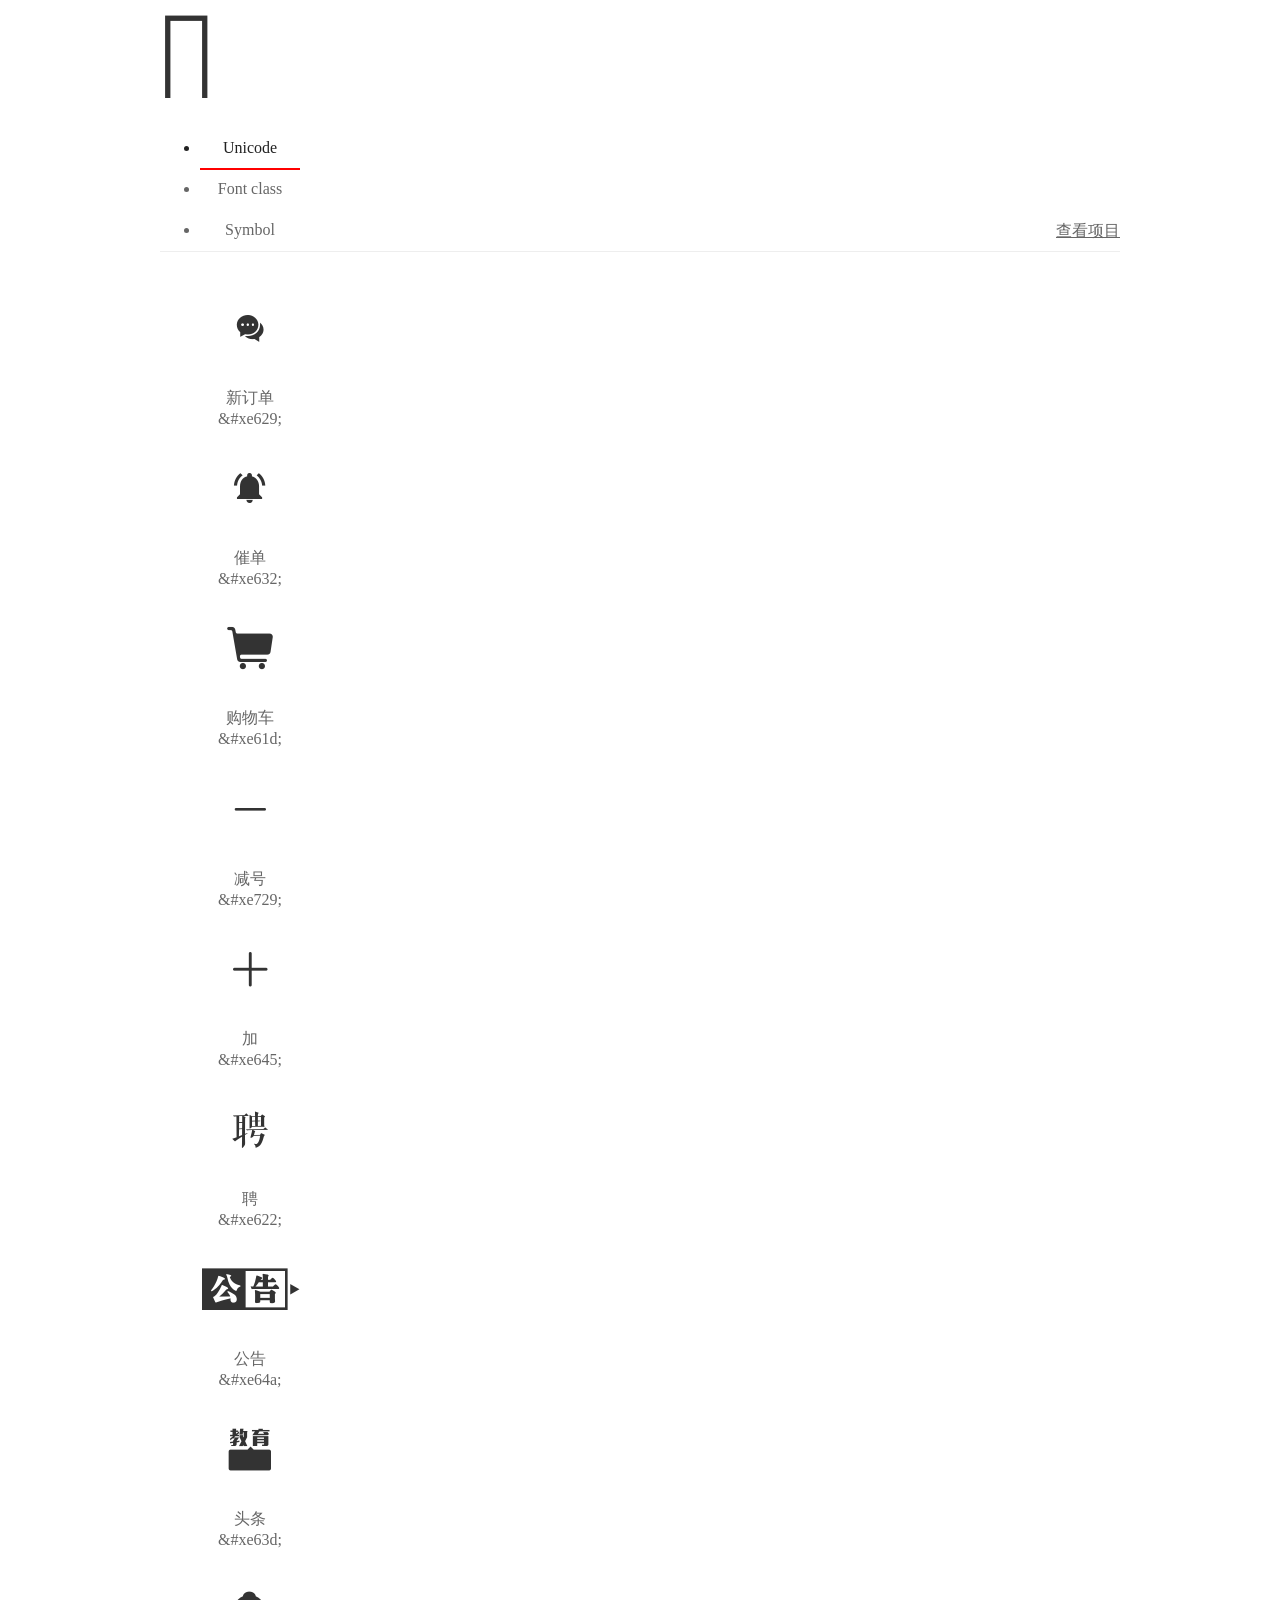
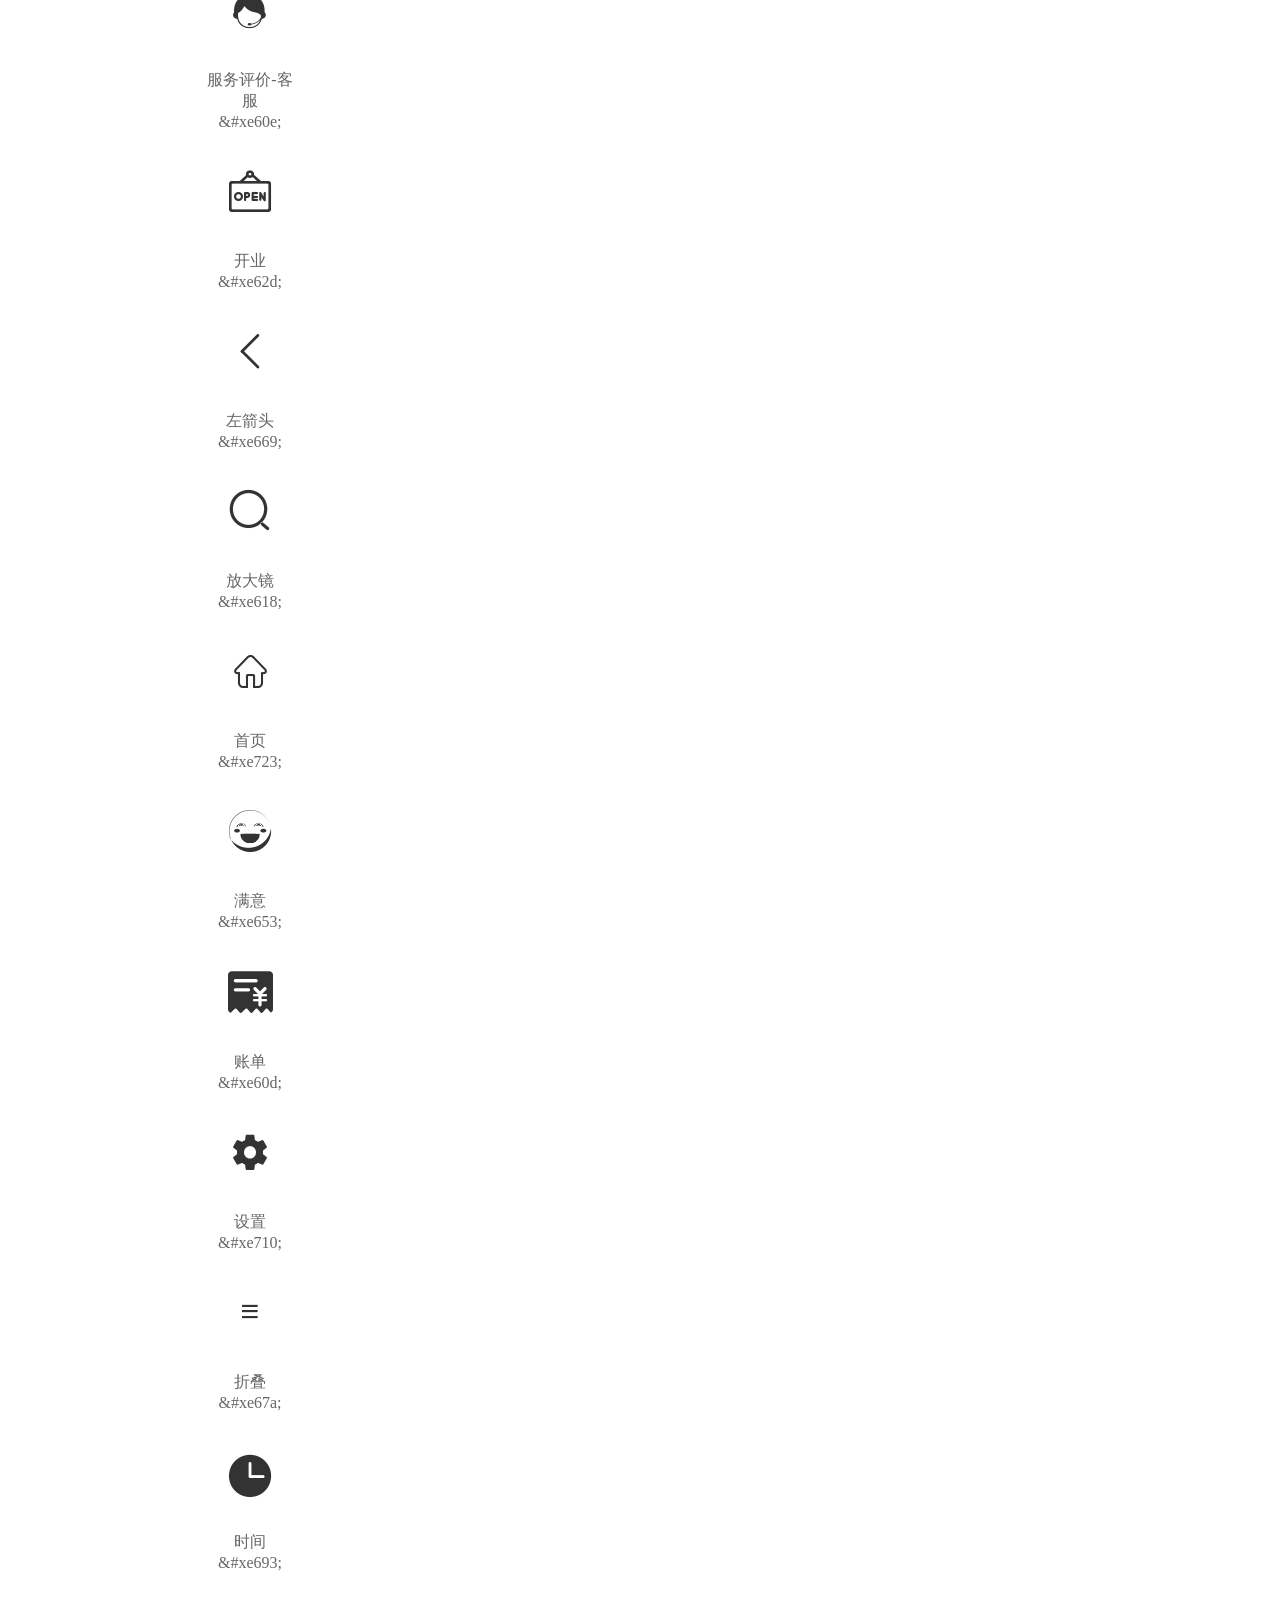
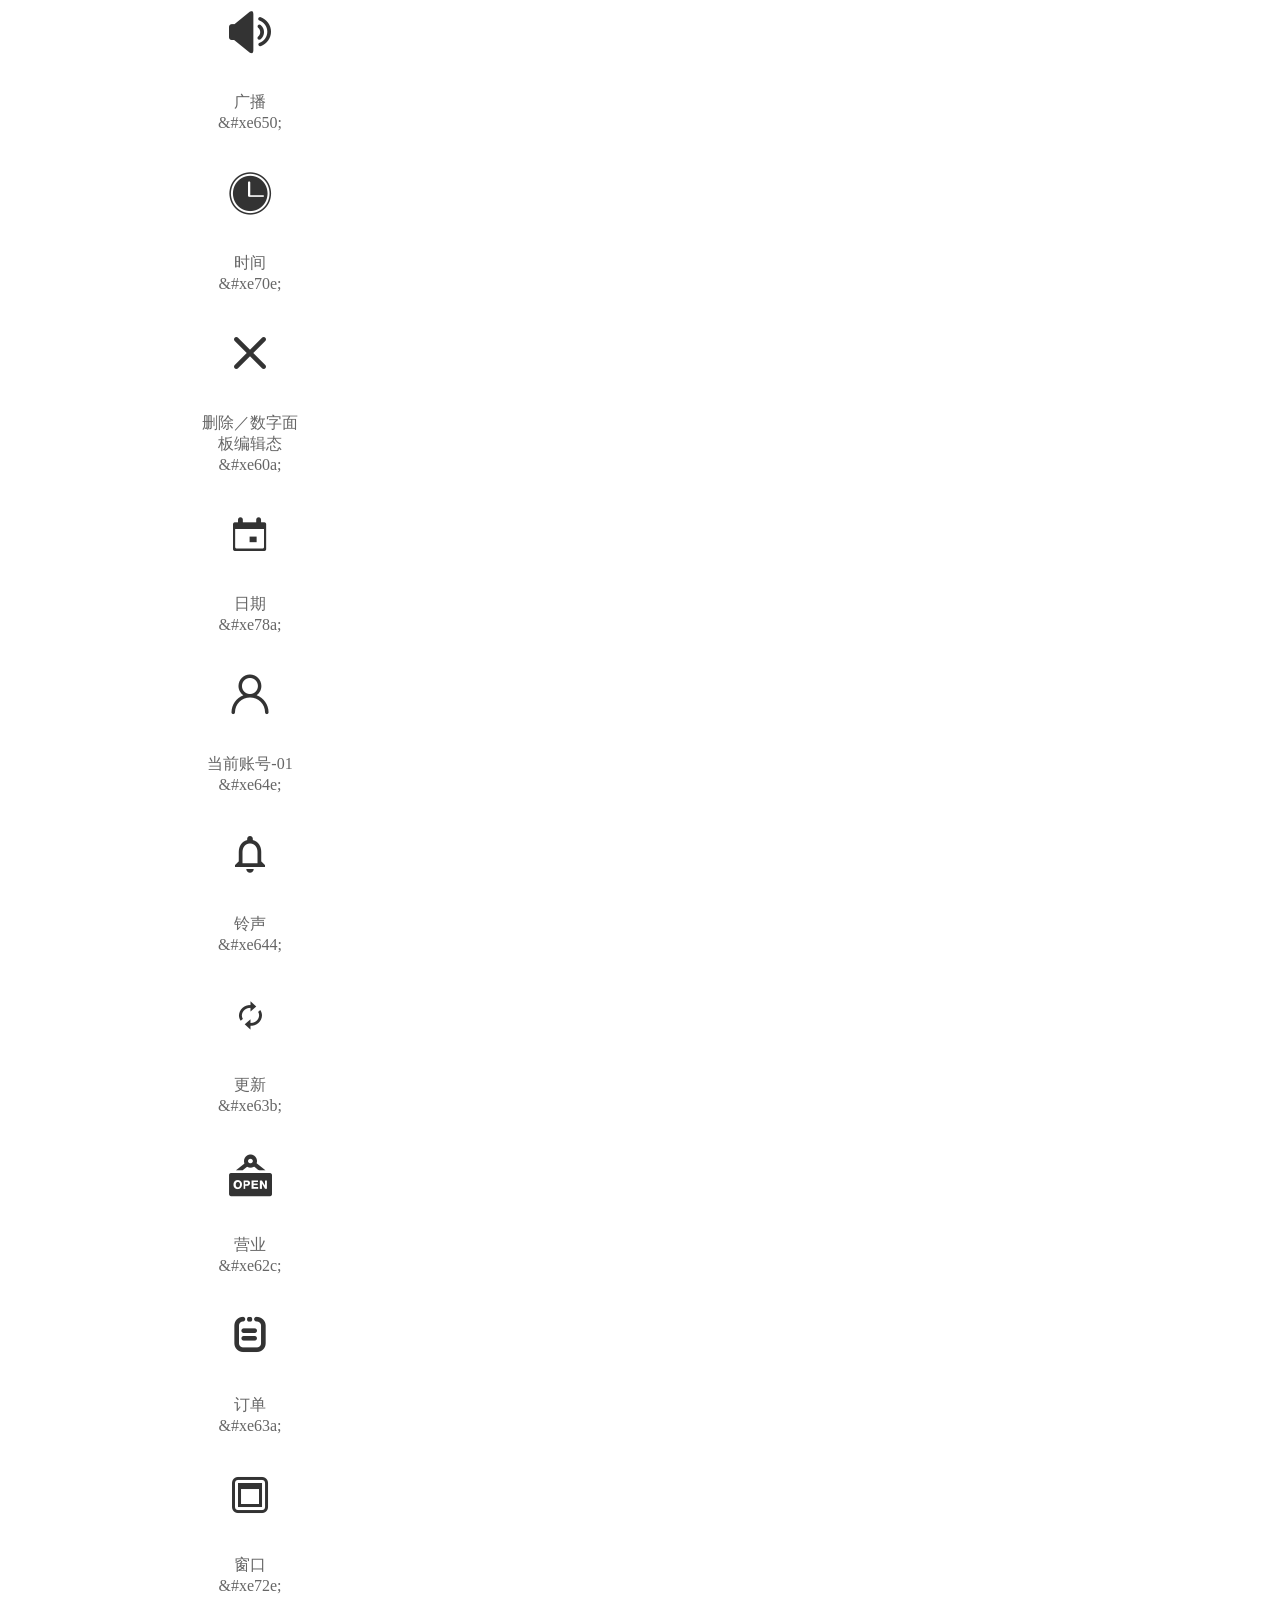
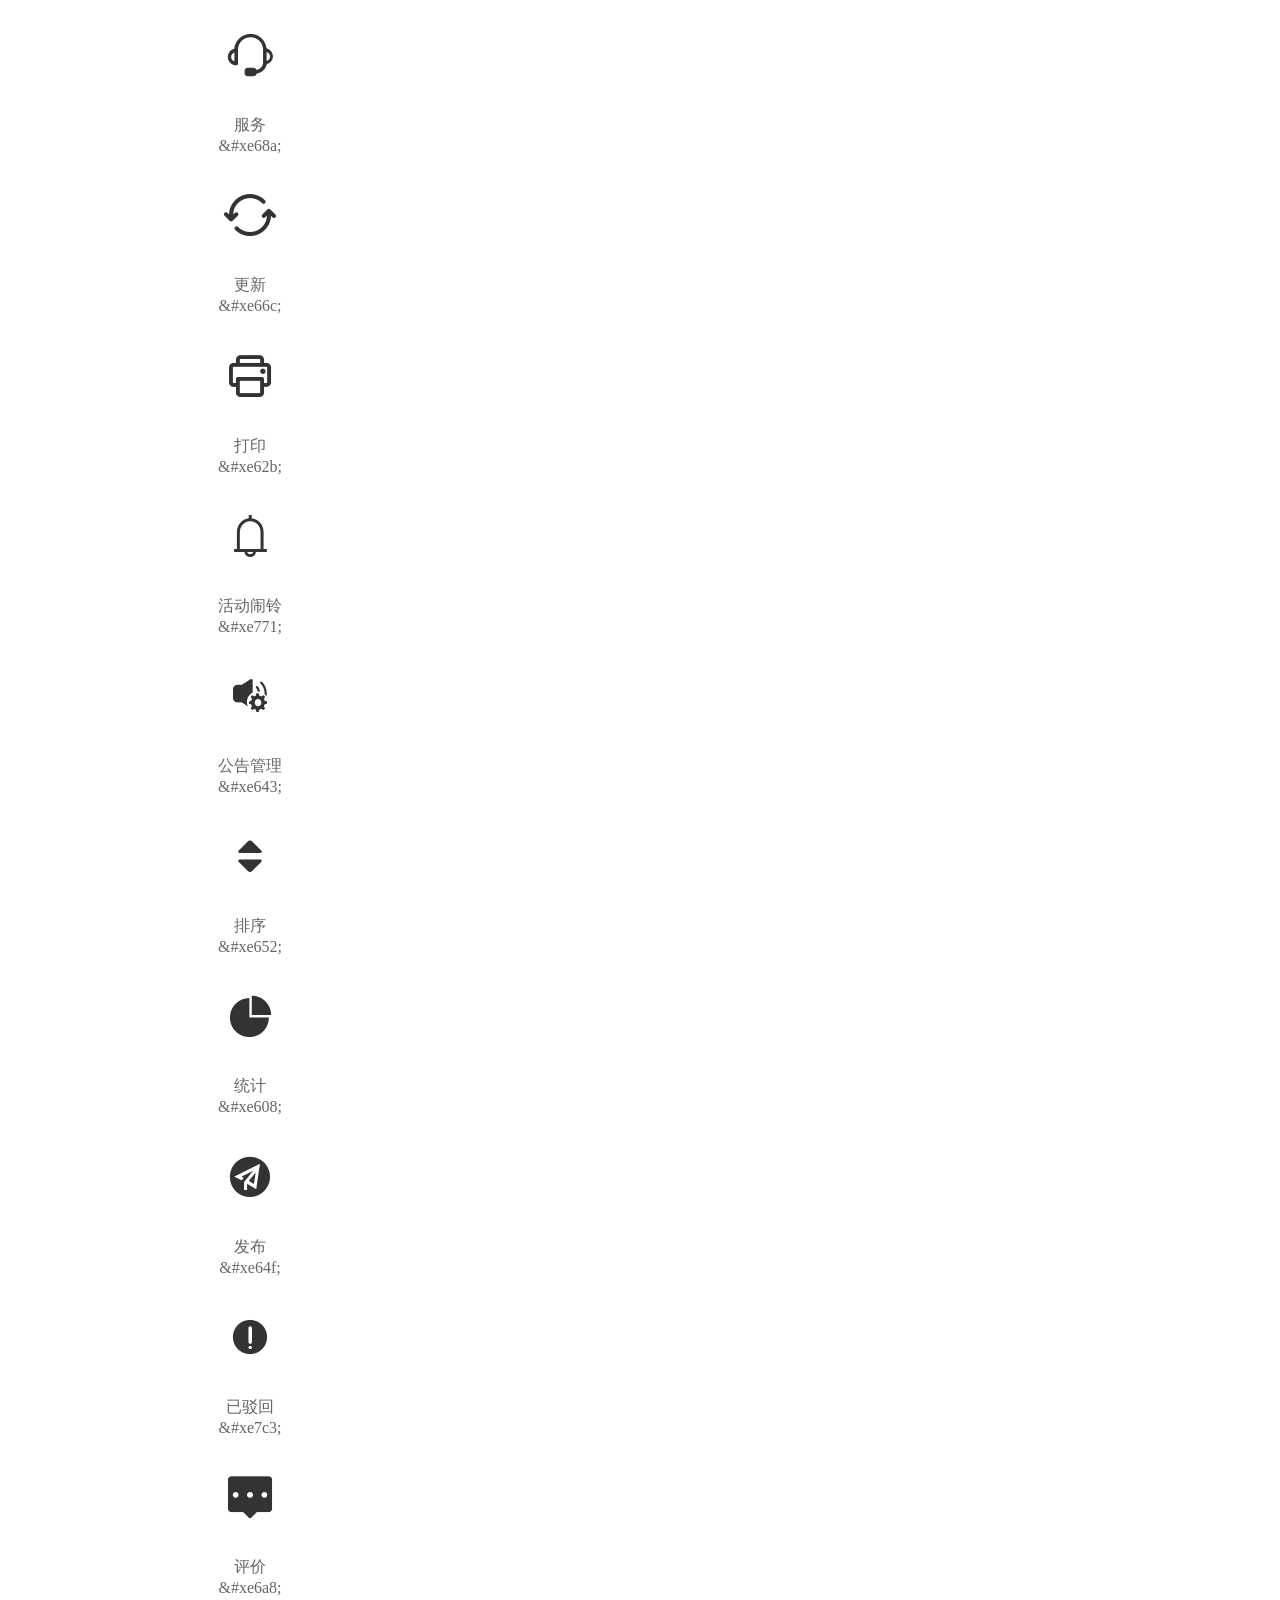
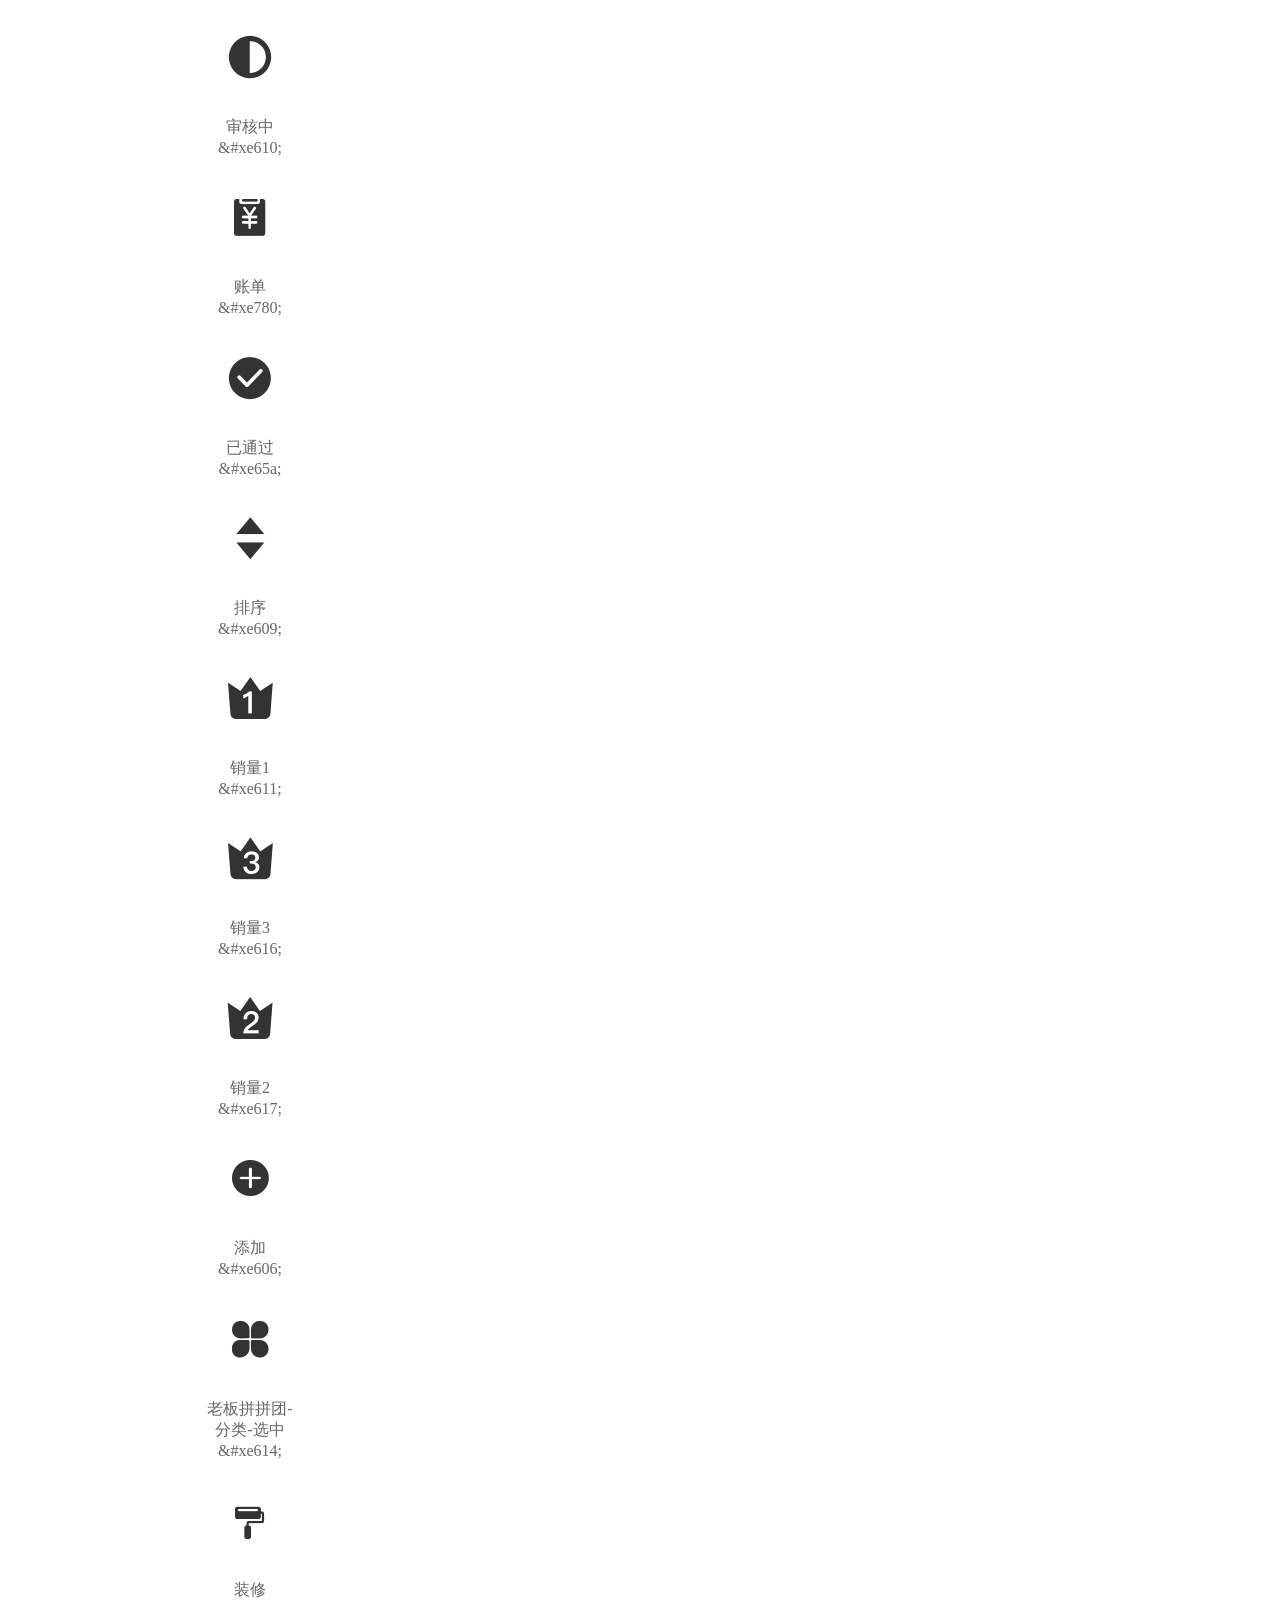
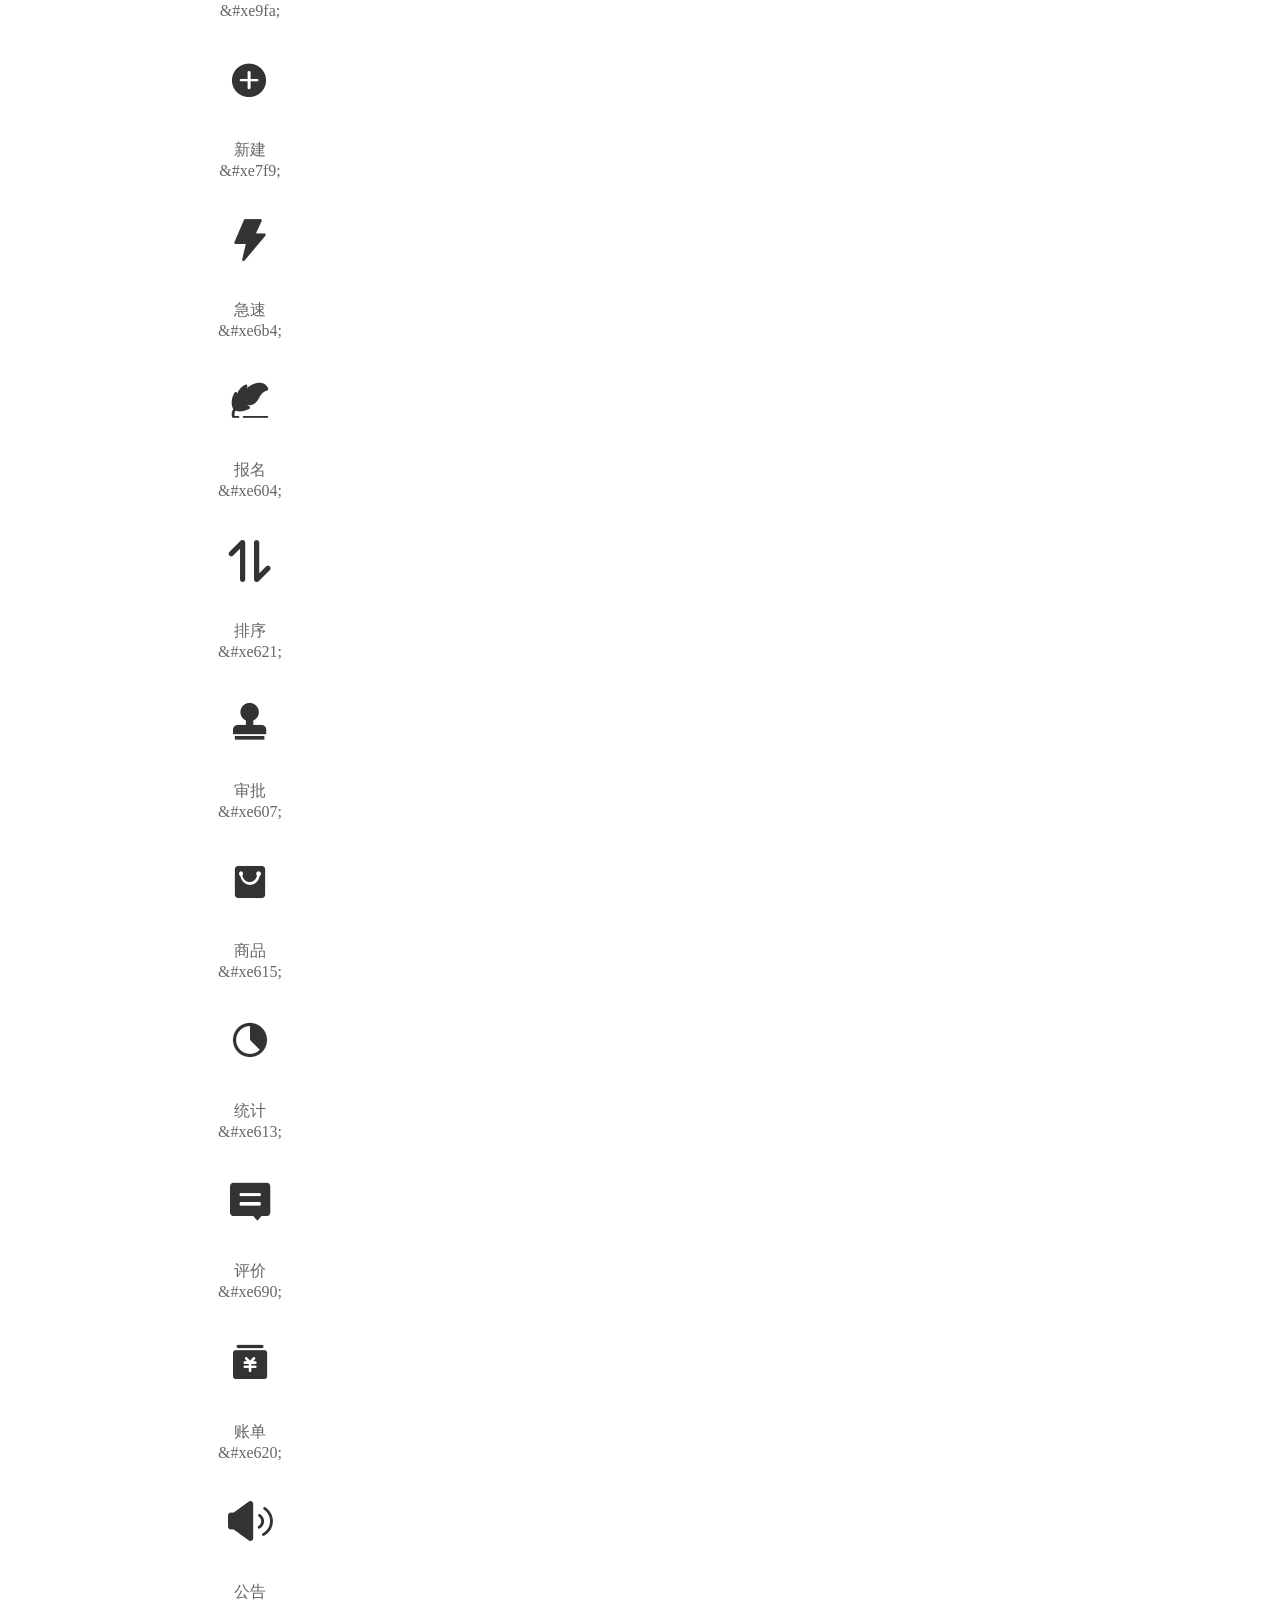
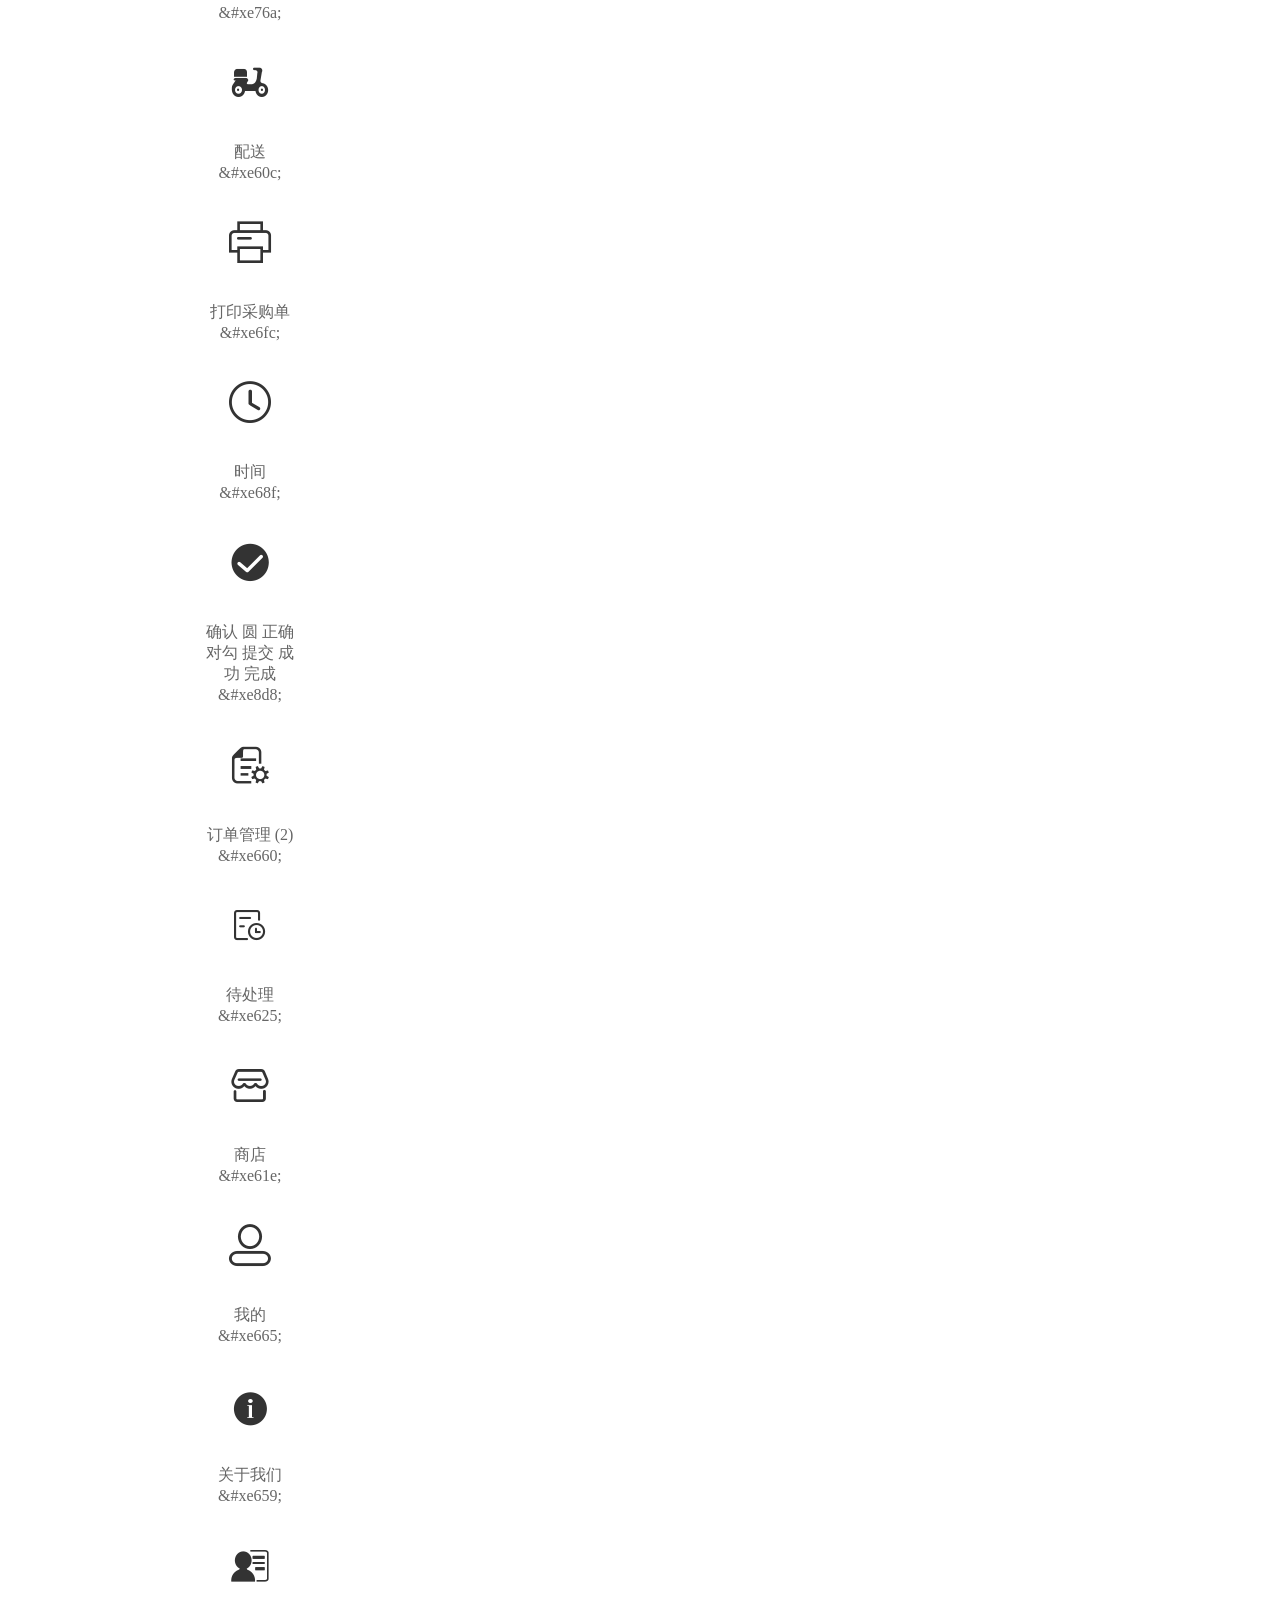
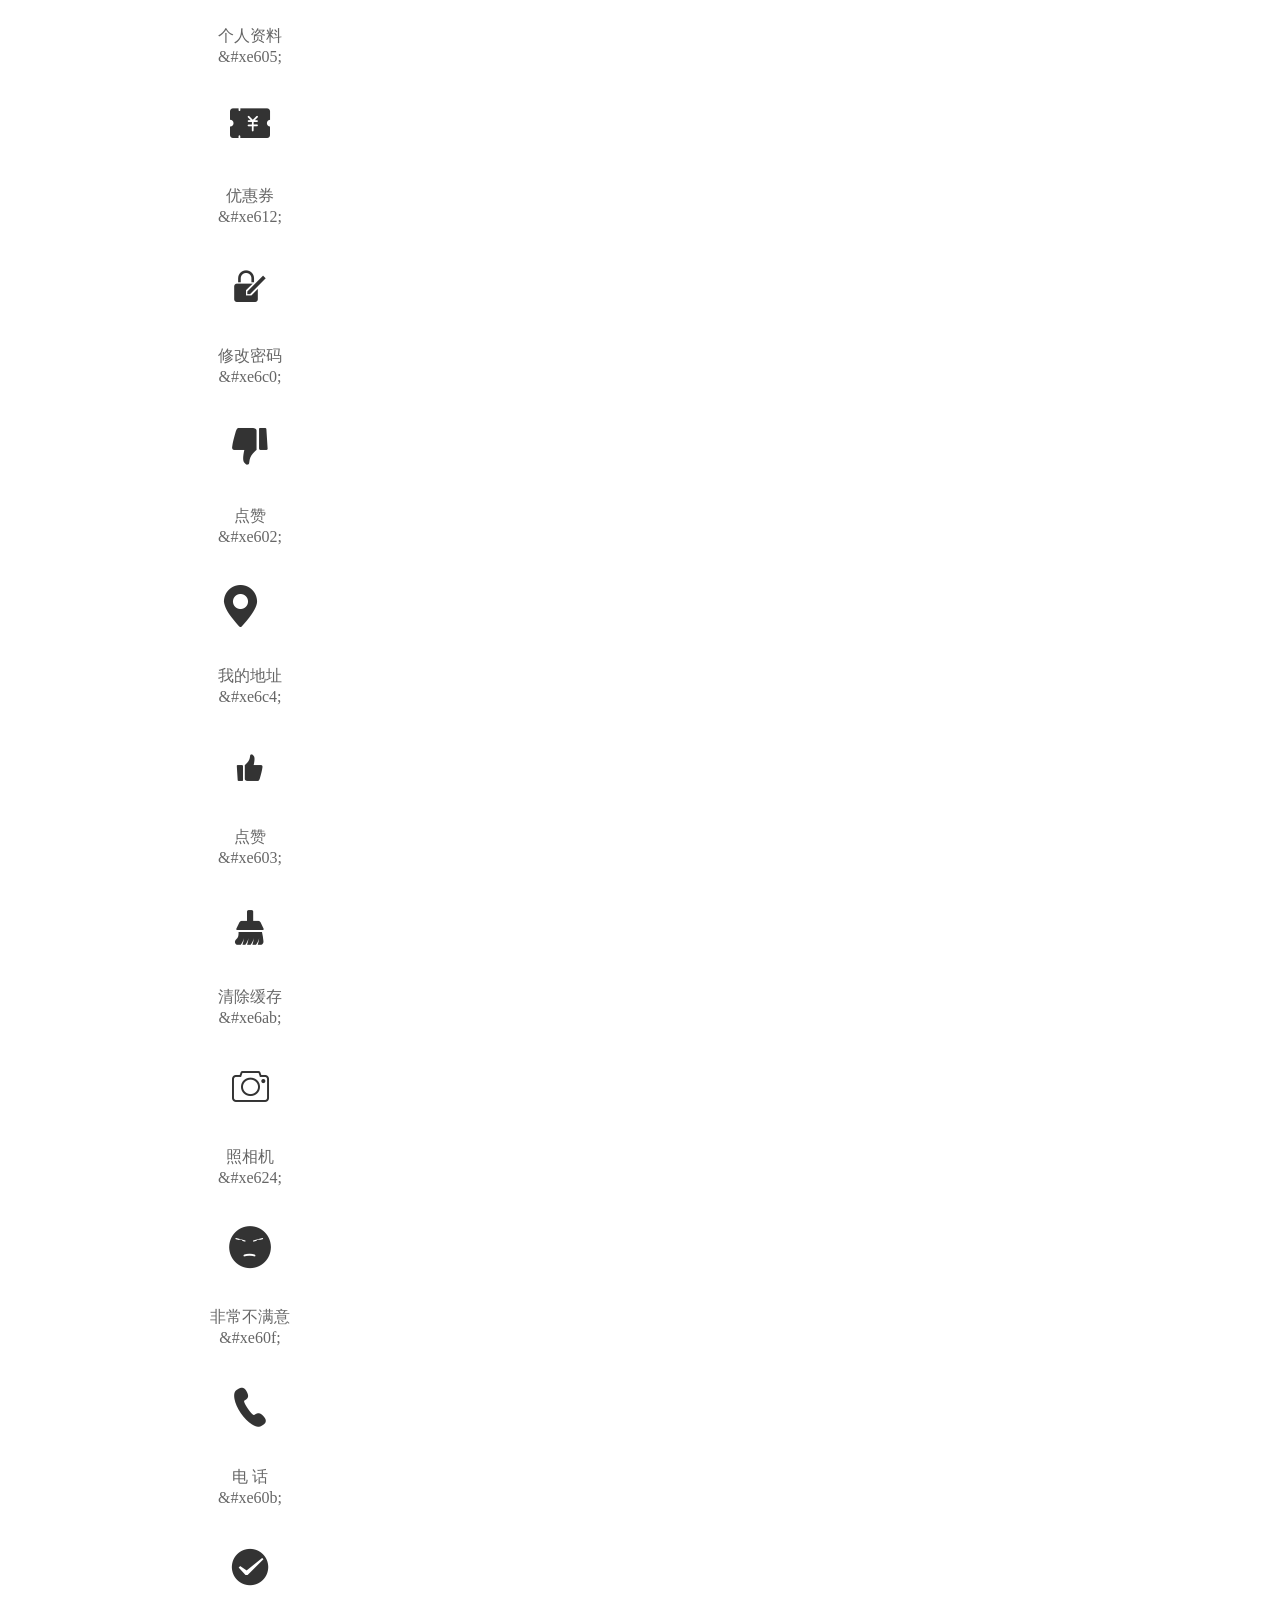
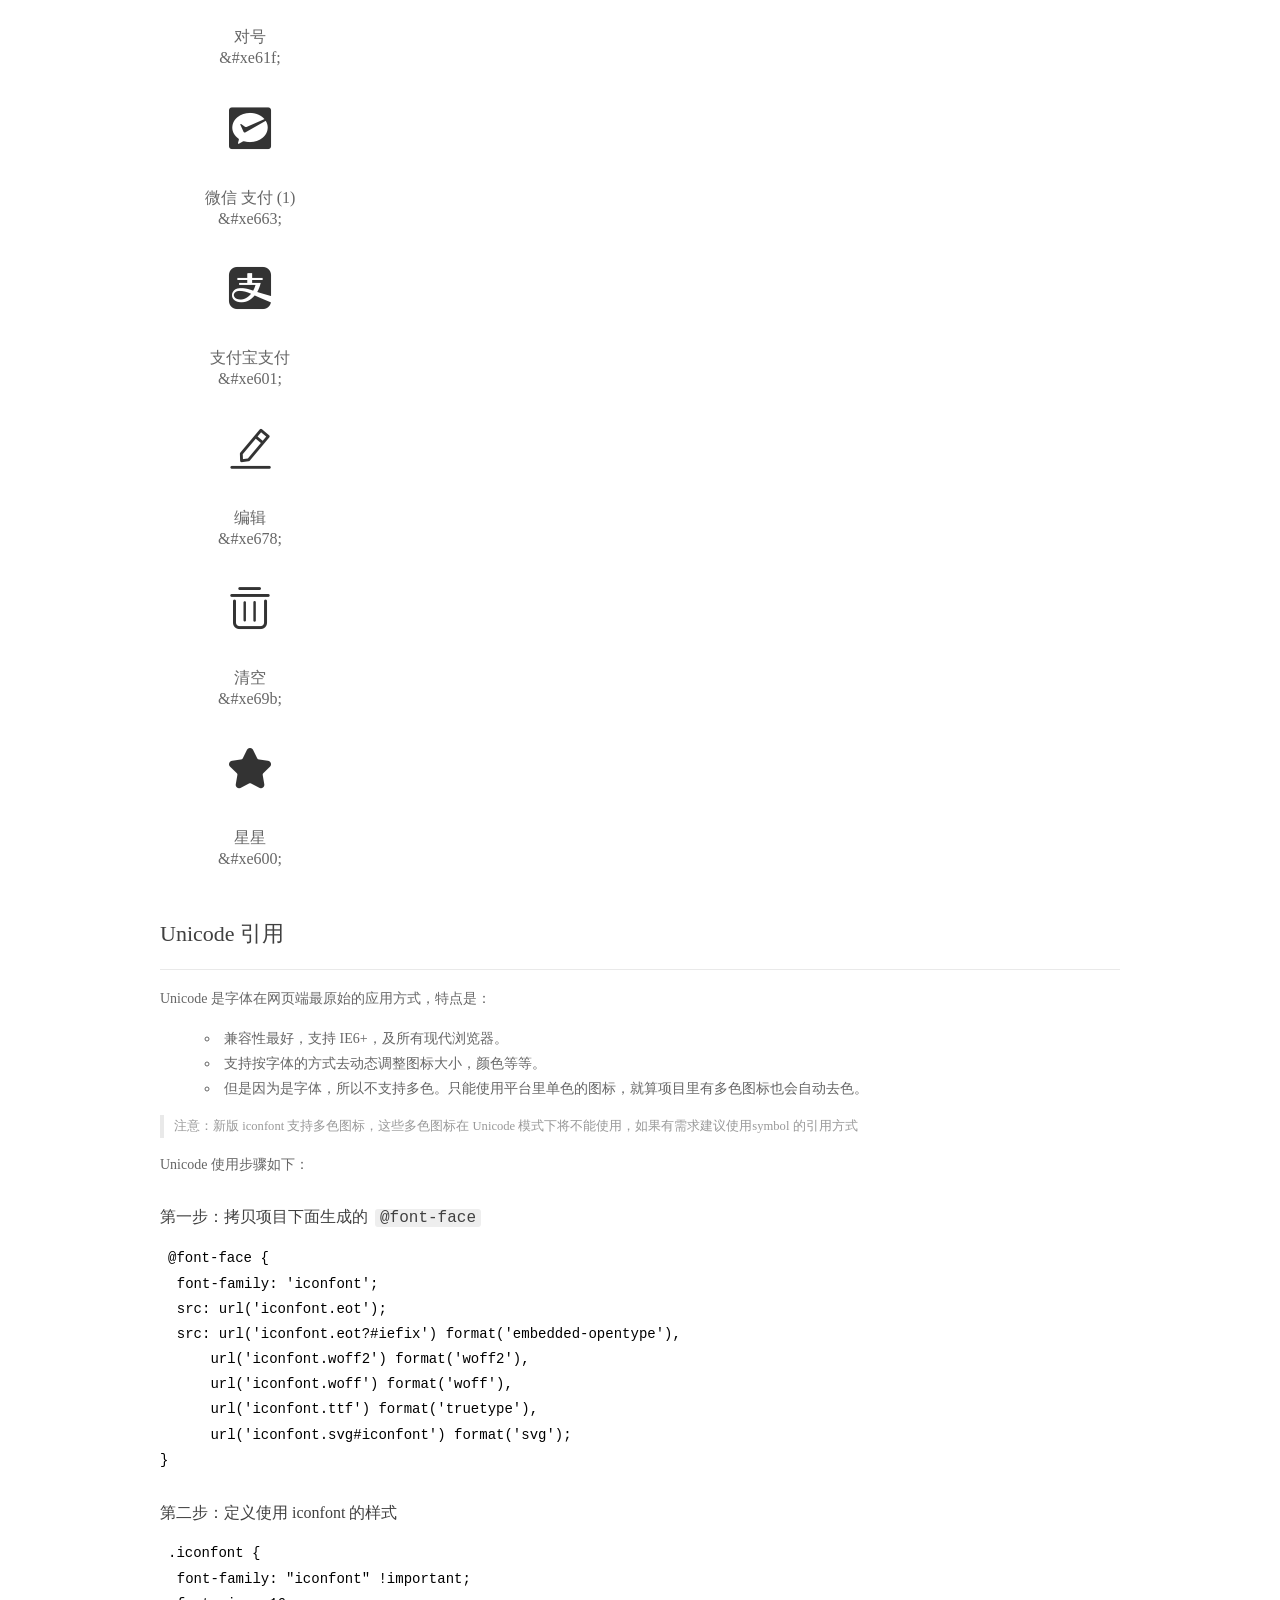
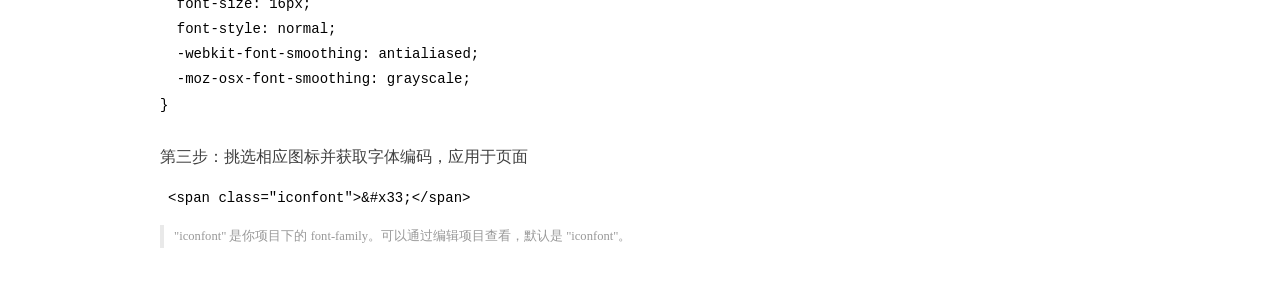
<file: public/iconfont/demo_index.html>
<!DOCTYPE html>
<html>
<head>
  <meta charset="utf-8"/>
  <title>IconFont Demo</title>
  <link rel="shortcut icon" href="https://img.alicdn.com/tps/i4/TB1_oz6GVXXXXaFXpXXJDFnIXXX-64-64.ico" type="image/x-icon"/>
  <link rel="stylesheet" href="https://g.alicdn.com/thx/cube/1.3.2/cube.min.css">
  <link rel="stylesheet" href="demo.css">
  <link rel="stylesheet" href="iconfont.css">
  <script src="iconfont.js"></script>
  <!-- jQuery -->
  <script src="https://a1.alicdn.com/oss/uploads/2018/12/26/7bfddb60-08e8-11e9-9b04-53e73bb6408b.js"></script>
  <!-- 代码高亮 -->
  <script src="https://a1.alicdn.com/oss/uploads/2018/12/26/a3f714d0-08e6-11e9-8a15-ebf944d7534c.js"></script>
</head>
<body>
  <div class="main">
    <h1 class="logo"><a href="https://www.iconfont.cn/" title="iconfont 首页" target="_blank">&#xe86b;</a></h1>
    <div class="nav-tabs">
      <ul id="tabs" class="dib-box">
        <li class="dib active"><span>Unicode</span></li>
        <li class="dib"><span>Font class</span></li>
        <li class="dib"><span>Symbol</span></li>
      </ul>
      
      <a href="https://www.iconfont.cn/manage/index?manage_type=myprojects&projectId=1734843" target="_blank" class="nav-more">查看项目</a>
      
    </div>
    <div class="tab-container">
      <div class="content unicode" style="display: block;">
          <ul class="icon_lists dib-box">
          
            <li class="dib">
              <span class="icon iconfont">&#xe629;</span>
                <div class="name">新订单</div>
                <div class="code-name">&amp;#xe629;</div>
              </li>
          
            <li class="dib">
              <span class="icon iconfont">&#xe632;</span>
                <div class="name">催单</div>
                <div class="code-name">&amp;#xe632;</div>
              </li>
          
            <li class="dib">
              <span class="icon iconfont">&#xe61d;</span>
                <div class="name">购物车</div>
                <div class="code-name">&amp;#xe61d;</div>
              </li>
          
            <li class="dib">
              <span class="icon iconfont">&#xe729;</span>
                <div class="name">减号</div>
                <div class="code-name">&amp;#xe729;</div>
              </li>
          
            <li class="dib">
              <span class="icon iconfont">&#xe645;</span>
                <div class="name">加</div>
                <div class="code-name">&amp;#xe645;</div>
              </li>
          
            <li class="dib">
              <span class="icon iconfont">&#xe622;</span>
                <div class="name">聘</div>
                <div class="code-name">&amp;#xe622;</div>
              </li>
          
            <li class="dib">
              <span class="icon iconfont">&#xe64a;</span>
                <div class="name">公告</div>
                <div class="code-name">&amp;#xe64a;</div>
              </li>
          
            <li class="dib">
              <span class="icon iconfont">&#xe63d;</span>
                <div class="name">头条</div>
                <div class="code-name">&amp;#xe63d;</div>
              </li>
          
            <li class="dib">
              <span class="icon iconfont">&#xe60e;</span>
                <div class="name">服务评价-客服</div>
                <div class="code-name">&amp;#xe60e;</div>
              </li>
          
            <li class="dib">
              <span class="icon iconfont">&#xe62d;</span>
                <div class="name">开业</div>
                <div class="code-name">&amp;#xe62d;</div>
              </li>
          
            <li class="dib">
              <span class="icon iconfont">&#xe669;</span>
                <div class="name">左箭头</div>
                <div class="code-name">&amp;#xe669;</div>
              </li>
          
            <li class="dib">
              <span class="icon iconfont">&#xe618;</span>
                <div class="name">放大镜</div>
                <div class="code-name">&amp;#xe618;</div>
              </li>
          
            <li class="dib">
              <span class="icon iconfont">&#xe723;</span>
                <div class="name">首页</div>
                <div class="code-name">&amp;#xe723;</div>
              </li>
          
            <li class="dib">
              <span class="icon iconfont">&#xe653;</span>
                <div class="name">满意</div>
                <div class="code-name">&amp;#xe653;</div>
              </li>
          
            <li class="dib">
              <span class="icon iconfont">&#xe60d;</span>
                <div class="name">账单</div>
                <div class="code-name">&amp;#xe60d;</div>
              </li>
          
            <li class="dib">
              <span class="icon iconfont">&#xe710;</span>
                <div class="name">设置</div>
                <div class="code-name">&amp;#xe710;</div>
              </li>
          
            <li class="dib">
              <span class="icon iconfont">&#xe67a;</span>
                <div class="name">折叠</div>
                <div class="code-name">&amp;#xe67a;</div>
              </li>
          
            <li class="dib">
              <span class="icon iconfont">&#xe693;</span>
                <div class="name">时间</div>
                <div class="code-name">&amp;#xe693;</div>
              </li>
          
            <li class="dib">
              <span class="icon iconfont">&#xe650;</span>
                <div class="name">广播</div>
                <div class="code-name">&amp;#xe650;</div>
              </li>
          
            <li class="dib">
              <span class="icon iconfont">&#xe70e;</span>
                <div class="name">时间</div>
                <div class="code-name">&amp;#xe70e;</div>
              </li>
          
            <li class="dib">
              <span class="icon iconfont">&#xe60a;</span>
                <div class="name">删除／数字面板编辑态</div>
                <div class="code-name">&amp;#xe60a;</div>
              </li>
          
            <li class="dib">
              <span class="icon iconfont">&#xe78a;</span>
                <div class="name">日期</div>
                <div class="code-name">&amp;#xe78a;</div>
              </li>
          
            <li class="dib">
              <span class="icon iconfont">&#xe64e;</span>
                <div class="name">当前账号-01</div>
                <div class="code-name">&amp;#xe64e;</div>
              </li>
          
            <li class="dib">
              <span class="icon iconfont">&#xe644;</span>
                <div class="name">铃声</div>
                <div class="code-name">&amp;#xe644;</div>
              </li>
          
            <li class="dib">
              <span class="icon iconfont">&#xe63b;</span>
                <div class="name">更新</div>
                <div class="code-name">&amp;#xe63b;</div>
              </li>
          
            <li class="dib">
              <span class="icon iconfont">&#xe62c;</span>
                <div class="name">营业</div>
                <div class="code-name">&amp;#xe62c;</div>
              </li>
          
            <li class="dib">
              <span class="icon iconfont">&#xe63a;</span>
                <div class="name">订单</div>
                <div class="code-name">&amp;#xe63a;</div>
              </li>
          
            <li class="dib">
              <span class="icon iconfont">&#xe72e;</span>
                <div class="name">窗口</div>
                <div class="code-name">&amp;#xe72e;</div>
              </li>
          
            <li class="dib">
              <span class="icon iconfont">&#xe68a;</span>
                <div class="name">服务</div>
                <div class="code-name">&amp;#xe68a;</div>
              </li>
          
            <li class="dib">
              <span class="icon iconfont">&#xe66c;</span>
                <div class="name">更新</div>
                <div class="code-name">&amp;#xe66c;</div>
              </li>
          
            <li class="dib">
              <span class="icon iconfont">&#xe62b;</span>
                <div class="name">打印</div>
                <div class="code-name">&amp;#xe62b;</div>
              </li>
          
            <li class="dib">
              <span class="icon iconfont">&#xe771;</span>
                <div class="name">活动闹铃</div>
                <div class="code-name">&amp;#xe771;</div>
              </li>
          
            <li class="dib">
              <span class="icon iconfont">&#xe643;</span>
                <div class="name">公告管理</div>
                <div class="code-name">&amp;#xe643;</div>
              </li>
          
            <li class="dib">
              <span class="icon iconfont">&#xe652;</span>
                <div class="name">排序</div>
                <div class="code-name">&amp;#xe652;</div>
              </li>
          
            <li class="dib">
              <span class="icon iconfont">&#xe608;</span>
                <div class="name">统计</div>
                <div class="code-name">&amp;#xe608;</div>
              </li>
          
            <li class="dib">
              <span class="icon iconfont">&#xe64f;</span>
                <div class="name">发布</div>
                <div class="code-name">&amp;#xe64f;</div>
              </li>
          
            <li class="dib">
              <span class="icon iconfont">&#xe7c3;</span>
                <div class="name">已驳回</div>
                <div class="code-name">&amp;#xe7c3;</div>
              </li>
          
            <li class="dib">
              <span class="icon iconfont">&#xe6a8;</span>
                <div class="name">评价</div>
                <div class="code-name">&amp;#xe6a8;</div>
              </li>
          
            <li class="dib">
              <span class="icon iconfont">&#xe610;</span>
                <div class="name">审核中</div>
                <div class="code-name">&amp;#xe610;</div>
              </li>
          
            <li class="dib">
              <span class="icon iconfont">&#xe780;</span>
                <div class="name">账单</div>
                <div class="code-name">&amp;#xe780;</div>
              </li>
          
            <li class="dib">
              <span class="icon iconfont">&#xe65a;</span>
                <div class="name">已通过</div>
                <div class="code-name">&amp;#xe65a;</div>
              </li>
          
            <li class="dib">
              <span class="icon iconfont">&#xe609;</span>
                <div class="name">排序</div>
                <div class="code-name">&amp;#xe609;</div>
              </li>
          
            <li class="dib">
              <span class="icon iconfont">&#xe611;</span>
                <div class="name">销量1</div>
                <div class="code-name">&amp;#xe611;</div>
              </li>
          
            <li class="dib">
              <span class="icon iconfont">&#xe616;</span>
                <div class="name">销量3</div>
                <div class="code-name">&amp;#xe616;</div>
              </li>
          
            <li class="dib">
              <span class="icon iconfont">&#xe617;</span>
                <div class="name">销量2</div>
                <div class="code-name">&amp;#xe617;</div>
              </li>
          
            <li class="dib">
              <span class="icon iconfont">&#xe606;</span>
                <div class="name">添加</div>
                <div class="code-name">&amp;#xe606;</div>
              </li>
          
            <li class="dib">
              <span class="icon iconfont">&#xe614;</span>
                <div class="name">老板拼拼团-分类-选中</div>
                <div class="code-name">&amp;#xe614;</div>
              </li>
          
            <li class="dib">
              <span class="icon iconfont">&#xe9fa;</span>
                <div class="name">装修</div>
                <div class="code-name">&amp;#xe9fa;</div>
              </li>
          
            <li class="dib">
              <span class="icon iconfont">&#xe7f9;</span>
                <div class="name">新建</div>
                <div class="code-name">&amp;#xe7f9;</div>
              </li>
          
            <li class="dib">
              <span class="icon iconfont">&#xe6b4;</span>
                <div class="name">急速</div>
                <div class="code-name">&amp;#xe6b4;</div>
              </li>
          
            <li class="dib">
              <span class="icon iconfont">&#xe604;</span>
                <div class="name">报名</div>
                <div class="code-name">&amp;#xe604;</div>
              </li>
          
            <li class="dib">
              <span class="icon iconfont">&#xe621;</span>
                <div class="name">排序</div>
                <div class="code-name">&amp;#xe621;</div>
              </li>
          
            <li class="dib">
              <span class="icon iconfont">&#xe607;</span>
                <div class="name">审批</div>
                <div class="code-name">&amp;#xe607;</div>
              </li>
          
            <li class="dib">
              <span class="icon iconfont">&#xe615;</span>
                <div class="name">商品</div>
                <div class="code-name">&amp;#xe615;</div>
              </li>
          
            <li class="dib">
              <span class="icon iconfont">&#xe613;</span>
                <div class="name">统计</div>
                <div class="code-name">&amp;#xe613;</div>
              </li>
          
            <li class="dib">
              <span class="icon iconfont">&#xe690;</span>
                <div class="name">评价</div>
                <div class="code-name">&amp;#xe690;</div>
              </li>
          
            <li class="dib">
              <span class="icon iconfont">&#xe620;</span>
                <div class="name">账单</div>
                <div class="code-name">&amp;#xe620;</div>
              </li>
          
            <li class="dib">
              <span class="icon iconfont">&#xe76a;</span>
                <div class="name">公告</div>
                <div class="code-name">&amp;#xe76a;</div>
              </li>
          
            <li class="dib">
              <span class="icon iconfont">&#xe60c;</span>
                <div class="name">配送</div>
                <div class="code-name">&amp;#xe60c;</div>
              </li>
          
            <li class="dib">
              <span class="icon iconfont">&#xe6fc;</span>
                <div class="name">打印采购单</div>
                <div class="code-name">&amp;#xe6fc;</div>
              </li>
          
            <li class="dib">
              <span class="icon iconfont">&#xe68f;</span>
                <div class="name">时间</div>
                <div class="code-name">&amp;#xe68f;</div>
              </li>
          
            <li class="dib">
              <span class="icon iconfont">&#xe8d8;</span>
                <div class="name">确认 圆 正确 对勾 提交 成功 完成 </div>
                <div class="code-name">&amp;#xe8d8;</div>
              </li>
          
            <li class="dib">
              <span class="icon iconfont">&#xe660;</span>
                <div class="name">订单管理 (2)</div>
                <div class="code-name">&amp;#xe660;</div>
              </li>
          
            <li class="dib">
              <span class="icon iconfont">&#xe625;</span>
                <div class="name">待处理</div>
                <div class="code-name">&amp;#xe625;</div>
              </li>
          
            <li class="dib">
              <span class="icon iconfont">&#xe61e;</span>
                <div class="name">商店</div>
                <div class="code-name">&amp;#xe61e;</div>
              </li>
          
            <li class="dib">
              <span class="icon iconfont">&#xe665;</span>
                <div class="name">我的</div>
                <div class="code-name">&amp;#xe665;</div>
              </li>
          
            <li class="dib">
              <span class="icon iconfont">&#xe659;</span>
                <div class="name">关于我们</div>
                <div class="code-name">&amp;#xe659;</div>
              </li>
          
            <li class="dib">
              <span class="icon iconfont">&#xe605;</span>
                <div class="name">个人资料</div>
                <div class="code-name">&amp;#xe605;</div>
              </li>
          
            <li class="dib">
              <span class="icon iconfont">&#xe612;</span>
                <div class="name">优惠券</div>
                <div class="code-name">&amp;#xe612;</div>
              </li>
          
            <li class="dib">
              <span class="icon iconfont">&#xe6c0;</span>
                <div class="name">修改密码</div>
                <div class="code-name">&amp;#xe6c0;</div>
              </li>
          
            <li class="dib">
              <span class="icon iconfont">&#xe602;</span>
                <div class="name">点赞</div>
                <div class="code-name">&amp;#xe602;</div>
              </li>
          
            <li class="dib">
              <span class="icon iconfont">&#xe6c4;</span>
                <div class="name">我的地址</div>
                <div class="code-name">&amp;#xe6c4;</div>
              </li>
          
            <li class="dib">
              <span class="icon iconfont">&#xe603;</span>
                <div class="name">点赞</div>
                <div class="code-name">&amp;#xe603;</div>
              </li>
          
            <li class="dib">
              <span class="icon iconfont">&#xe6ab;</span>
                <div class="name">清除缓存</div>
                <div class="code-name">&amp;#xe6ab;</div>
              </li>
          
            <li class="dib">
              <span class="icon iconfont">&#xe624;</span>
                <div class="name">照相机</div>
                <div class="code-name">&amp;#xe624;</div>
              </li>
          
            <li class="dib">
              <span class="icon iconfont">&#xe60f;</span>
                <div class="name">非常不满意</div>
                <div class="code-name">&amp;#xe60f;</div>
              </li>
          
            <li class="dib">
              <span class="icon iconfont">&#xe60b;</span>
                <div class="name">电  话</div>
                <div class="code-name">&amp;#xe60b;</div>
              </li>
          
            <li class="dib">
              <span class="icon iconfont">&#xe61f;</span>
                <div class="name">对号</div>
                <div class="code-name">&amp;#xe61f;</div>
              </li>
          
            <li class="dib">
              <span class="icon iconfont">&#xe663;</span>
                <div class="name">微信 支付 (1)</div>
                <div class="code-name">&amp;#xe663;</div>
              </li>
          
            <li class="dib">
              <span class="icon iconfont">&#xe601;</span>
                <div class="name">支付宝支付</div>
                <div class="code-name">&amp;#xe601;</div>
              </li>
          
            <li class="dib">
              <span class="icon iconfont">&#xe678;</span>
                <div class="name">编辑</div>
                <div class="code-name">&amp;#xe678;</div>
              </li>
          
            <li class="dib">
              <span class="icon iconfont">&#xe69b;</span>
                <div class="name">清空</div>
                <div class="code-name">&amp;#xe69b;</div>
              </li>
          
            <li class="dib">
              <span class="icon iconfont">&#xe600;</span>
                <div class="name">星星</div>
                <div class="code-name">&amp;#xe600;</div>
              </li>
          
          </ul>
          <div class="article markdown">
          <h2 id="unicode-">Unicode 引用</h2>
          <hr>

          <p>Unicode 是字体在网页端最原始的应用方式，特点是：</p>
          <ul>
            <li>兼容性最好，支持 IE6+，及所有现代浏览器。</li>
            <li>支持按字体的方式去动态调整图标大小，颜色等等。</li>
            <li>但是因为是字体，所以不支持多色。只能使用平台里单色的图标，就算项目里有多色图标也会自动去色。</li>
          </ul>
          <blockquote>
            <p>注意：新版 iconfont 支持多色图标，这些多色图标在 Unicode 模式下将不能使用，如果有需求建议使用symbol 的引用方式</p>
          </blockquote>
          <p>Unicode 使用步骤如下：</p>
          <h3 id="-font-face">第一步：拷贝项目下面生成的 <code>@font-face</code></h3>
<pre><code class="language-css"
>@font-face {
  font-family: 'iconfont';
  src: url('iconfont.eot');
  src: url('iconfont.eot?#iefix') format('embedded-opentype'),
      url('iconfont.woff2') format('woff2'),
      url('iconfont.woff') format('woff'),
      url('iconfont.ttf') format('truetype'),
      url('iconfont.svg#iconfont') format('svg');
}
</code></pre>
          <h3 id="-iconfont-">第二步：定义使用 iconfont 的样式</h3>
<pre><code class="language-css"
>.iconfont {
  font-family: "iconfont" !important;
  font-size: 16px;
  font-style: normal;
  -webkit-font-smoothing: antialiased;
  -moz-osx-font-smoothing: grayscale;
}
</code></pre>
          <h3 id="-">第三步：挑选相应图标并获取字体编码，应用于页面</h3>
<pre>
<code class="language-html"
>&lt;span class="iconfont"&gt;&amp;#x33;&lt;/span&gt;
</code></pre>
          <blockquote>
            <p>"iconfont" 是你项目下的 font-family。可以通过编辑项目查看，默认是 "iconfont"。</p>
          </blockquote>
          </div>
      </div>
      <div class="content font-class">
        <ul class="icon_lists dib-box">
          
          <li class="dib">
            <span class="icon iconfont icon-xindingdan"></span>
            <div class="name">
              新订单
            </div>
            <div class="code-name">.icon-xindingdan
            </div>
          </li>
          
          <li class="dib">
            <span class="icon iconfont icon-cuidan1"></span>
            <div class="name">
              催单
            </div>
            <div class="code-name">.icon-cuidan1
            </div>
          </li>
          
          <li class="dib">
            <span class="icon iconfont icon-gouwuche"></span>
            <div class="name">
              购物车
            </div>
            <div class="code-name">.icon-gouwuche
            </div>
          </li>
          
          <li class="dib">
            <span class="icon iconfont icon-jianhao"></span>
            <div class="name">
              减号
            </div>
            <div class="code-name">.icon-jianhao
            </div>
          </li>
          
          <li class="dib">
            <span class="icon iconfont icon-jia1"></span>
            <div class="name">
              加
            </div>
            <div class="code-name">.icon-jia1
            </div>
          </li>
          
          <li class="dib">
            <span class="icon iconfont icon-pin"></span>
            <div class="name">
              聘
            </div>
            <div class="code-name">.icon-pin
            </div>
          </li>
          
          <li class="dib">
            <span class="icon iconfont icon-gaokaobei"></span>
            <div class="name">
              公告
            </div>
            <div class="code-name">.icon-gaokaobei
            </div>
          </li>
          
          <li class="dib">
            <span class="icon iconfont icon-toutiao"></span>
            <div class="name">
              头条
            </div>
            <div class="code-name">.icon-toutiao
            </div>
          </li>
          
          <li class="dib">
            <span class="icon iconfont icon-kefu2"></span>
            <div class="name">
              服务评价-客服
            </div>
            <div class="code-name">.icon-kefu2
            </div>
          </li>
          
          <li class="dib">
            <span class="icon iconfont icon-kaiye"></span>
            <div class="name">
              开业
            </div>
            <div class="code-name">.icon-kaiye
            </div>
          </li>
          
          <li class="dib">
            <span class="icon iconfont icon-zuojiantou"></span>
            <div class="name">
              左箭头
            </div>
            <div class="code-name">.icon-zuojiantou
            </div>
          </li>
          
          <li class="dib">
            <span class="icon iconfont icon-fangdajing"></span>
            <div class="name">
              放大镜
            </div>
            <div class="code-name">.icon-fangdajing
            </div>
          </li>
          
          <li class="dib">
            <span class="icon iconfont icon-shouye"></span>
            <div class="name">
              首页
            </div>
            <div class="code-name">.icon-shouye
            </div>
          </li>
          
          <li class="dib">
            <span class="icon iconfont icon-manyi"></span>
            <div class="name">
              满意
            </div>
            <div class="code-name">.icon-manyi
            </div>
          </li>
          
          <li class="dib">
            <span class="icon iconfont icon-zhangdan2"></span>
            <div class="name">
              账单
            </div>
            <div class="code-name">.icon-zhangdan2
            </div>
          </li>
          
          <li class="dib">
            <span class="icon iconfont icon-shezhi"></span>
            <div class="name">
              设置
            </div>
            <div class="code-name">.icon-shezhi
            </div>
          </li>
          
          <li class="dib">
            <span class="icon iconfont icon-zhedie"></span>
            <div class="name">
              折叠
            </div>
            <div class="code-name">.icon-zhedie
            </div>
          </li>
          
          <li class="dib">
            <span class="icon iconfont icon-iconfontcolor35"></span>
            <div class="name">
              时间
            </div>
            <div class="code-name">.icon-iconfontcolor35
            </div>
          </li>
          
          <li class="dib">
            <span class="icon iconfont icon-guangbo"></span>
            <div class="name">
              广播
            </div>
            <div class="code-name">.icon-guangbo
            </div>
          </li>
          
          <li class="dib">
            <span class="icon iconfont icon-shijian1"></span>
            <div class="name">
              时间
            </div>
            <div class="code-name">.icon-shijian1
            </div>
          </li>
          
          <li class="dib">
            <span class="icon iconfont icon-chuyidong"></span>
            <div class="name">
              删除／数字面板编辑态
            </div>
            <div class="code-name">.icon-chuyidong
            </div>
          </li>
          
          <li class="dib">
            <span class="icon iconfont icon-riqi"></span>
            <div class="name">
              日期
            </div>
            <div class="code-name">.icon-riqi
            </div>
          </li>
          
          <li class="dib">
            <span class="icon iconfont icon-dangqianzhanghao-"></span>
            <div class="name">
              当前账号-01
            </div>
            <div class="code-name">.icon-dangqianzhanghao-
            </div>
          </li>
          
          <li class="dib">
            <span class="icon iconfont icon-lingsheng"></span>
            <div class="name">
              铃声
            </div>
            <div class="code-name">.icon-lingsheng
            </div>
          </li>
          
          <li class="dib">
            <span class="icon iconfont icon-gengxin"></span>
            <div class="name">
              更新
            </div>
            <div class="code-name">.icon-gengxin
            </div>
          </li>
          
          <li class="dib">
            <span class="icon iconfont icon-yingye"></span>
            <div class="name">
              营业
            </div>
            <div class="code-name">.icon-yingye
            </div>
          </li>
          
          <li class="dib">
            <span class="icon iconfont icon-huabanfuben"></span>
            <div class="name">
              订单
            </div>
            <div class="code-name">.icon-huabanfuben
            </div>
          </li>
          
          <li class="dib">
            <span class="icon iconfont icon-chuangkou"></span>
            <div class="name">
              窗口
            </div>
            <div class="code-name">.icon-chuangkou
            </div>
          </li>
          
          <li class="dib">
            <span class="icon iconfont icon-fuwu"></span>
            <div class="name">
              服务
            </div>
            <div class="code-name">.icon-fuwu
            </div>
          </li>
          
          <li class="dib">
            <span class="icon iconfont icon-gengxin1"></span>
            <div class="name">
              更新
            </div>
            <div class="code-name">.icon-gengxin1
            </div>
          </li>
          
          <li class="dib">
            <span class="icon iconfont icon-dayin1"></span>
            <div class="name">
              打印
            </div>
            <div class="code-name">.icon-dayin1
            </div>
          </li>
          
          <li class="dib">
            <span class="icon iconfont icon-huodongnaoling"></span>
            <div class="name">
              活动闹铃
            </div>
            <div class="code-name">.icon-huodongnaoling
            </div>
          </li>
          
          <li class="dib">
            <span class="icon iconfont icon-gonggaoguanli"></span>
            <div class="name">
              公告管理
            </div>
            <div class="code-name">.icon-gonggaoguanli
            </div>
          </li>
          
          <li class="dib">
            <span class="icon iconfont icon-paixu1"></span>
            <div class="name">
              排序
            </div>
            <div class="code-name">.icon-paixu1
            </div>
          </li>
          
          <li class="dib">
            <span class="icon iconfont icon-tongji1"></span>
            <div class="name">
              统计
            </div>
            <div class="code-name">.icon-tongji1
            </div>
          </li>
          
          <li class="dib">
            <span class="icon iconfont icon-fabu"></span>
            <div class="name">
              发布
            </div>
            <div class="code-name">.icon-fabu
            </div>
          </li>
          
          <li class="dib">
            <span class="icon iconfont icon-yibohui"></span>
            <div class="name">
              已驳回
            </div>
            <div class="code-name">.icon-yibohui
            </div>
          </li>
          
          <li class="dib">
            <span class="icon iconfont icon-hebingxingzhuangfuzhi"></span>
            <div class="name">
              评价
            </div>
            <div class="code-name">.icon-hebingxingzhuangfuzhi
            </div>
          </li>
          
          <li class="dib">
            <span class="icon iconfont icon-shenhezhong"></span>
            <div class="name">
              审核中
            </div>
            <div class="code-name">.icon-shenhezhong
            </div>
          </li>
          
          <li class="dib">
            <span class="icon iconfont icon-zhangdan"></span>
            <div class="name">
              账单
            </div>
            <div class="code-name">.icon-zhangdan
            </div>
          </li>
          
          <li class="dib">
            <span class="icon iconfont icon-yitongguo"></span>
            <div class="name">
              已通过
            </div>
            <div class="code-name">.icon-yitongguo
            </div>
          </li>
          
          <li class="dib">
            <span class="icon iconfont icon-paixu2"></span>
            <div class="name">
              排序
            </div>
            <div class="code-name">.icon-paixu2
            </div>
          </li>
          
          <li class="dib">
            <span class="icon iconfont icon-xiaoliang1"></span>
            <div class="name">
              销量1
            </div>
            <div class="code-name">.icon-xiaoliang1
            </div>
          </li>
          
          <li class="dib">
            <span class="icon iconfont icon-xiaoliang3"></span>
            <div class="name">
              销量3
            </div>
            <div class="code-name">.icon-xiaoliang3
            </div>
          </li>
          
          <li class="dib">
            <span class="icon iconfont icon-xiaoliang2"></span>
            <div class="name">
              销量2
            </div>
            <div class="code-name">.icon-xiaoliang2
            </div>
          </li>
          
          <li class="dib">
            <span class="icon iconfont icon-add-fill"></span>
            <div class="name">
              添加
            </div>
            <div class="code-name">.icon-add-fill
            </div>
          </li>
          
          <li class="dib">
            <span class="icon iconfont icon-icon-test"></span>
            <div class="name">
              老板拼拼团-分类-选中
            </div>
            <div class="code-name">.icon-icon-test
            </div>
          </li>
          
          <li class="dib">
            <span class="icon iconfont icon-zhuangxiu"></span>
            <div class="name">
              装修
            </div>
            <div class="code-name">.icon-zhuangxiu
            </div>
          </li>
          
          <li class="dib">
            <span class="icon iconfont icon-xinjian"></span>
            <div class="name">
              新建
            </div>
            <div class="code-name">.icon-xinjian
            </div>
          </li>
          
          <li class="dib">
            <span class="icon iconfont icon-ElecfansAPPiCON-"></span>
            <div class="name">
              急速
            </div>
            <div class="code-name">.icon-ElecfansAPPiCON-
            </div>
          </li>
          
          <li class="dib">
            <span class="icon iconfont icon-baoming"></span>
            <div class="name">
              报名
            </div>
            <div class="code-name">.icon-baoming
            </div>
          </li>
          
          <li class="dib">
            <span class="icon iconfont icon-paixu"></span>
            <div class="name">
              排序
            </div>
            <div class="code-name">.icon-paixu
            </div>
          </li>
          
          <li class="dib">
            <span class="icon iconfont icon-shenpi"></span>
            <div class="name">
              审批
            </div>
            <div class="code-name">.icon-shenpi
            </div>
          </li>
          
          <li class="dib">
            <span class="icon iconfont icon-icon--"></span>
            <div class="name">
              商品
            </div>
            <div class="code-name">.icon-icon--
            </div>
          </li>
          
          <li class="dib">
            <span class="icon iconfont icon-tongji"></span>
            <div class="name">
              统计
            </div>
            <div class="code-name">.icon-tongji
            </div>
          </li>
          
          <li class="dib">
            <span class="icon iconfont icon-pingjia"></span>
            <div class="name">
              评价
            </div>
            <div class="code-name">.icon-pingjia
            </div>
          </li>
          
          <li class="dib">
            <span class="icon iconfont icon-tubiaozhizuomoban-"></span>
            <div class="name">
              账单
            </div>
            <div class="code-name">.icon-tubiaozhizuomoban-
            </div>
          </li>
          
          <li class="dib">
            <span class="icon iconfont icon-gonggao"></span>
            <div class="name">
              公告
            </div>
            <div class="code-name">.icon-gonggao
            </div>
          </li>
          
          <li class="dib">
            <span class="icon iconfont icon-peisong"></span>
            <div class="name">
              配送
            </div>
            <div class="code-name">.icon-peisong
            </div>
          </li>
          
          <li class="dib">
            <span class="icon iconfont icon-dayin"></span>
            <div class="name">
              打印采购单
            </div>
            <div class="code-name">.icon-dayin
            </div>
          </li>
          
          <li class="dib">
            <span class="icon iconfont icon-shijian"></span>
            <div class="name">
              时间
            </div>
            <div class="code-name">.icon-shijian
            </div>
          </li>
          
          <li class="dib">
            <span class="icon iconfont icon-querenyuanzhengqueduigoutijiaochenggongwancheng"></span>
            <div class="name">
              确认 圆 正确 对勾 提交 成功 完成 
            </div>
            <div class="code-name">.icon-querenyuanzhengqueduigoutijiaochenggongwancheng
            </div>
          </li>
          
          <li class="dib">
            <span class="icon iconfont icon-dingdanguanli"></span>
            <div class="name">
              订单管理 (2)
            </div>
            <div class="code-name">.icon-dingdanguanli
            </div>
          </li>
          
          <li class="dib">
            <span class="icon iconfont icon-shiliangzhinengduixiang"></span>
            <div class="name">
              待处理
            </div>
            <div class="code-name">.icon-shiliangzhinengduixiang
            </div>
          </li>
          
          <li class="dib">
            <span class="icon iconfont icon-shangdian"></span>
            <div class="name">
              商店
            </div>
            <div class="code-name">.icon-shangdian
            </div>
          </li>
          
          <li class="dib">
            <span class="icon iconfont icon--wode"></span>
            <div class="name">
              我的
            </div>
            <div class="code-name">.icon--wode
            </div>
          </li>
          
          <li class="dib">
            <span class="icon iconfont icon-guanyuwomen"></span>
            <div class="name">
              关于我们
            </div>
            <div class="code-name">.icon-guanyuwomen
            </div>
          </li>
          
          <li class="dib">
            <span class="icon iconfont icon-gerenziliao"></span>
            <div class="name">
              个人资料
            </div>
            <div class="code-name">.icon-gerenziliao
            </div>
          </li>
          
          <li class="dib">
            <span class="icon iconfont icon-chakan"></span>
            <div class="name">
              优惠券
            </div>
            <div class="code-name">.icon-chakan
            </div>
          </li>
          
          <li class="dib">
            <span class="icon iconfont icon-xiugaimima"></span>
            <div class="name">
              修改密码
            </div>
            <div class="code-name">.icon-xiugaimima
            </div>
          </li>
          
          <li class="dib">
            <span class="icon iconfont icon-dianzan_active"></span>
            <div class="name">
              点赞
            </div>
            <div class="code-name">.icon-dianzan_active
            </div>
          </li>
          
          <li class="dib">
            <span class="icon iconfont icon-wodedizhi"></span>
            <div class="name">
              我的地址
            </div>
            <div class="code-name">.icon-wodedizhi
            </div>
          </li>
          
          <li class="dib">
            <span class="icon iconfont icon-dianzan_active-copy-copy"></span>
            <div class="name">
              点赞
            </div>
            <div class="code-name">.icon-dianzan_active-copy-copy
            </div>
          </li>
          
          <li class="dib">
            <span class="icon iconfont icon-qingchuhuancun"></span>
            <div class="name">
              清除缓存
            </div>
            <div class="code-name">.icon-qingchuhuancun
            </div>
          </li>
          
          <li class="dib">
            <span class="icon iconfont icon-zhaoxiangji"></span>
            <div class="name">
              照相机
            </div>
            <div class="code-name">.icon-zhaoxiangji
            </div>
          </li>
          
          <li class="dib">
            <span class="icon iconfont icon-feichangbumanyi"></span>
            <div class="name">
              非常不满意
            </div>
            <div class="code-name">.icon-feichangbumanyi
            </div>
          </li>
          
          <li class="dib">
            <span class="icon iconfont icon-dianhua"></span>
            <div class="name">
              电  话
            </div>
            <div class="code-name">.icon-dianhua
            </div>
          </li>
          
          <li class="dib">
            <span class="icon iconfont icon-icon"></span>
            <div class="name">
              对号
            </div>
            <div class="code-name">.icon-icon
            </div>
          </li>
          
          <li class="dib">
            <span class="icon iconfont icon-weixinzhifu"></span>
            <div class="name">
              微信 支付 (1)
            </div>
            <div class="code-name">.icon-weixinzhifu
            </div>
          </li>
          
          <li class="dib">
            <span class="icon iconfont icon-zhifubaozhifu"></span>
            <div class="name">
              支付宝支付
            </div>
            <div class="code-name">.icon-zhifubaozhifu
            </div>
          </li>
          
          <li class="dib">
            <span class="icon iconfont icon-xitongshezhibeifen"></span>
            <div class="name">
              编辑
            </div>
            <div class="code-name">.icon-xitongshezhibeifen
            </div>
          </li>
          
          <li class="dib">
            <span class="icon iconfont icon-qingkong"></span>
            <div class="name">
              清空
            </div>
            <div class="code-name">.icon-qingkong
            </div>
          </li>
          
          <li class="dib">
            <span class="icon iconfont icon-xingxing"></span>
            <div class="name">
              星星
            </div>
            <div class="code-name">.icon-xingxing
            </div>
          </li>
          
        </ul>
        <div class="article markdown">
        <h2 id="font-class-">font-class 引用</h2>
        <hr>

        <p>font-class 是 Unicode 使用方式的一种变种，主要是解决 Unicode 书写不直观，语意不明确的问题。</p>
        <p>与 Unicode 使用方式相比，具有如下特点：</p>
        <ul>
          <li>兼容性良好，支持 IE8+，及所有现代浏览器。</li>
          <li>相比于 Unicode 语意明确，书写更直观。可以很容易分辨这个 icon 是什么。</li>
          <li>因为使用 class 来定义图标，所以当要替换图标时，只需要修改 class 里面的 Unicode 引用。</li>
          <li>不过因为本质上还是使用的字体，所以多色图标还是不支持的。</li>
        </ul>
        <p>使用步骤如下：</p>
        <h3 id="-fontclass-">第一步：引入项目下面生成的 fontclass 代码：</h3>
<pre><code class="language-html">&lt;link rel="stylesheet" href="./iconfont.css"&gt;
</code></pre>
        <h3 id="-">第二步：挑选相应图标并获取类名，应用于页面：</h3>
<pre><code class="language-html">&lt;span class="iconfont icon-xxx"&gt;&lt;/span&gt;
</code></pre>
        <blockquote>
          <p>"
            iconfont" 是你项目下的 font-family。可以通过编辑项目查看，默认是 "iconfont"。</p>
        </blockquote>
      </div>
      </div>
      <div class="content symbol">
          <ul class="icon_lists dib-box">
          
            <li class="dib">
                <svg class="icon svg-icon" aria-hidden="true">
                  <use xlink:href="#icon-xindingdan"></use>
                </svg>
                <div class="name">新订单</div>
                <div class="code-name">#icon-xindingdan</div>
            </li>
          
            <li class="dib">
                <svg class="icon svg-icon" aria-hidden="true">
                  <use xlink:href="#icon-cuidan1"></use>
                </svg>
                <div class="name">催单</div>
                <div class="code-name">#icon-cuidan1</div>
            </li>
          
            <li class="dib">
                <svg class="icon svg-icon" aria-hidden="true">
                  <use xlink:href="#icon-gouwuche"></use>
                </svg>
                <div class="name">购物车</div>
                <div class="code-name">#icon-gouwuche</div>
            </li>
          
            <li class="dib">
                <svg class="icon svg-icon" aria-hidden="true">
                  <use xlink:href="#icon-jianhao"></use>
                </svg>
                <div class="name">减号</div>
                <div class="code-name">#icon-jianhao</div>
            </li>
          
            <li class="dib">
                <svg class="icon svg-icon" aria-hidden="true">
                  <use xlink:href="#icon-jia1"></use>
                </svg>
                <div class="name">加</div>
                <div class="code-name">#icon-jia1</div>
            </li>
          
            <li class="dib">
                <svg class="icon svg-icon" aria-hidden="true">
                  <use xlink:href="#icon-pin"></use>
                </svg>
                <div class="name">聘</div>
                <div class="code-name">#icon-pin</div>
            </li>
          
            <li class="dib">
                <svg class="icon svg-icon" aria-hidden="true">
                  <use xlink:href="#icon-gaokaobei"></use>
                </svg>
                <div class="name">公告</div>
                <div class="code-name">#icon-gaokaobei</div>
            </li>
          
            <li class="dib">
                <svg class="icon svg-icon" aria-hidden="true">
                  <use xlink:href="#icon-toutiao"></use>
                </svg>
                <div class="name">头条</div>
                <div class="code-name">#icon-toutiao</div>
            </li>
          
            <li class="dib">
                <svg class="icon svg-icon" aria-hidden="true">
                  <use xlink:href="#icon-kefu2"></use>
                </svg>
                <div class="name">服务评价-客服</div>
                <div class="code-name">#icon-kefu2</div>
            </li>
          
            <li class="dib">
                <svg class="icon svg-icon" aria-hidden="true">
                  <use xlink:href="#icon-kaiye"></use>
                </svg>
                <div class="name">开业</div>
                <div class="code-name">#icon-kaiye</div>
            </li>
          
            <li class="dib">
                <svg class="icon svg-icon" aria-hidden="true">
                  <use xlink:href="#icon-zuojiantou"></use>
                </svg>
                <div class="name">左箭头</div>
                <div class="code-name">#icon-zuojiantou</div>
            </li>
          
            <li class="dib">
                <svg class="icon svg-icon" aria-hidden="true">
                  <use xlink:href="#icon-fangdajing"></use>
                </svg>
                <div class="name">放大镜</div>
                <div class="code-name">#icon-fangdajing</div>
            </li>
          
            <li class="dib">
                <svg class="icon svg-icon" aria-hidden="true">
                  <use xlink:href="#icon-shouye"></use>
                </svg>
                <div class="name">首页</div>
                <div class="code-name">#icon-shouye</div>
            </li>
          
            <li class="dib">
                <svg class="icon svg-icon" aria-hidden="true">
                  <use xlink:href="#icon-manyi"></use>
                </svg>
                <div class="name">满意</div>
                <div class="code-name">#icon-manyi</div>
            </li>
          
            <li class="dib">
                <svg class="icon svg-icon" aria-hidden="true">
                  <use xlink:href="#icon-zhangdan2"></use>
                </svg>
                <div class="name">账单</div>
                <div class="code-name">#icon-zhangdan2</div>
            </li>
          
            <li class="dib">
                <svg class="icon svg-icon" aria-hidden="true">
                  <use xlink:href="#icon-shezhi"></use>
                </svg>
                <div class="name">设置</div>
                <div class="code-name">#icon-shezhi</div>
            </li>
          
            <li class="dib">
                <svg class="icon svg-icon" aria-hidden="true">
                  <use xlink:href="#icon-zhedie"></use>
                </svg>
                <div class="name">折叠</div>
                <div class="code-name">#icon-zhedie</div>
            </li>
          
            <li class="dib">
                <svg class="icon svg-icon" aria-hidden="true">
                  <use xlink:href="#icon-iconfontcolor35"></use>
                </svg>
                <div class="name">时间</div>
                <div class="code-name">#icon-iconfontcolor35</div>
            </li>
          
            <li class="dib">
                <svg class="icon svg-icon" aria-hidden="true">
                  <use xlink:href="#icon-guangbo"></use>
                </svg>
                <div class="name">广播</div>
                <div class="code-name">#icon-guangbo</div>
            </li>
          
            <li class="dib">
                <svg class="icon svg-icon" aria-hidden="true">
                  <use xlink:href="#icon-shijian1"></use>
                </svg>
                <div class="name">时间</div>
                <div class="code-name">#icon-shijian1</div>
            </li>
          
            <li class="dib">
                <svg class="icon svg-icon" aria-hidden="true">
                  <use xlink:href="#icon-chuyidong"></use>
                </svg>
                <div class="name">删除／数字面板编辑态</div>
                <div class="code-name">#icon-chuyidong</div>
            </li>
          
            <li class="dib">
                <svg class="icon svg-icon" aria-hidden="true">
                  <use xlink:href="#icon-riqi"></use>
                </svg>
                <div class="name">日期</div>
                <div class="code-name">#icon-riqi</div>
            </li>
          
            <li class="dib">
                <svg class="icon svg-icon" aria-hidden="true">
                  <use xlink:href="#icon-dangqianzhanghao-"></use>
                </svg>
                <div class="name">当前账号-01</div>
                <div class="code-name">#icon-dangqianzhanghao-</div>
            </li>
          
            <li class="dib">
                <svg class="icon svg-icon" aria-hidden="true">
                  <use xlink:href="#icon-lingsheng"></use>
                </svg>
                <div class="name">铃声</div>
                <div class="code-name">#icon-lingsheng</div>
            </li>
          
            <li class="dib">
                <svg class="icon svg-icon" aria-hidden="true">
                  <use xlink:href="#icon-gengxin"></use>
                </svg>
                <div class="name">更新</div>
                <div class="code-name">#icon-gengxin</div>
            </li>
          
            <li class="dib">
                <svg class="icon svg-icon" aria-hidden="true">
                  <use xlink:href="#icon-yingye"></use>
                </svg>
                <div class="name">营业</div>
                <div class="code-name">#icon-yingye</div>
            </li>
          
            <li class="dib">
                <svg class="icon svg-icon" aria-hidden="true">
                  <use xlink:href="#icon-huabanfuben"></use>
                </svg>
                <div class="name">订单</div>
                <div class="code-name">#icon-huabanfuben</div>
            </li>
          
            <li class="dib">
                <svg class="icon svg-icon" aria-hidden="true">
                  <use xlink:href="#icon-chuangkou"></use>
                </svg>
                <div class="name">窗口</div>
                <div class="code-name">#icon-chuangkou</div>
            </li>
          
            <li class="dib">
                <svg class="icon svg-icon" aria-hidden="true">
                  <use xlink:href="#icon-fuwu"></use>
                </svg>
                <div class="name">服务</div>
                <div class="code-name">#icon-fuwu</div>
            </li>
          
            <li class="dib">
                <svg class="icon svg-icon" aria-hidden="true">
                  <use xlink:href="#icon-gengxin1"></use>
                </svg>
                <div class="name">更新</div>
                <div class="code-name">#icon-gengxin1</div>
            </li>
          
            <li class="dib">
                <svg class="icon svg-icon" aria-hidden="true">
                  <use xlink:href="#icon-dayin1"></use>
                </svg>
                <div class="name">打印</div>
                <div class="code-name">#icon-dayin1</div>
            </li>
          
            <li class="dib">
                <svg class="icon svg-icon" aria-hidden="true">
                  <use xlink:href="#icon-huodongnaoling"></use>
                </svg>
                <div class="name">活动闹铃</div>
                <div class="code-name">#icon-huodongnaoling</div>
            </li>
          
            <li class="dib">
                <svg class="icon svg-icon" aria-hidden="true">
                  <use xlink:href="#icon-gonggaoguanli"></use>
                </svg>
                <div class="name">公告管理</div>
                <div class="code-name">#icon-gonggaoguanli</div>
            </li>
          
            <li class="dib">
                <svg class="icon svg-icon" aria-hidden="true">
                  <use xlink:href="#icon-paixu1"></use>
                </svg>
                <div class="name">排序</div>
                <div class="code-name">#icon-paixu1</div>
            </li>
          
            <li class="dib">
                <svg class="icon svg-icon" aria-hidden="true">
                  <use xlink:href="#icon-tongji1"></use>
                </svg>
                <div class="name">统计</div>
                <div class="code-name">#icon-tongji1</div>
            </li>
          
            <li class="dib">
                <svg class="icon svg-icon" aria-hidden="true">
                  <use xlink:href="#icon-fabu"></use>
                </svg>
                <div class="name">发布</div>
                <div class="code-name">#icon-fabu</div>
            </li>
          
            <li class="dib">
                <svg class="icon svg-icon" aria-hidden="true">
                  <use xlink:href="#icon-yibohui"></use>
                </svg>
                <div class="name">已驳回</div>
                <div class="code-name">#icon-yibohui</div>
            </li>
          
            <li class="dib">
                <svg class="icon svg-icon" aria-hidden="true">
                  <use xlink:href="#icon-hebingxingzhuangfuzhi"></use>
                </svg>
                <div class="name">评价</div>
                <div class="code-name">#icon-hebingxingzhuangfuzhi</div>
            </li>
          
            <li class="dib">
                <svg class="icon svg-icon" aria-hidden="true">
                  <use xlink:href="#icon-shenhezhong"></use>
                </svg>
                <div class="name">审核中</div>
                <div class="code-name">#icon-shenhezhong</div>
            </li>
          
            <li class="dib">
                <svg class="icon svg-icon" aria-hidden="true">
                  <use xlink:href="#icon-zhangdan"></use>
                </svg>
                <div class="name">账单</div>
                <div class="code-name">#icon-zhangdan</div>
            </li>
          
            <li class="dib">
                <svg class="icon svg-icon" aria-hidden="true">
                  <use xlink:href="#icon-yitongguo"></use>
                </svg>
                <div class="name">已通过</div>
                <div class="code-name">#icon-yitongguo</div>
            </li>
          
            <li class="dib">
                <svg class="icon svg-icon" aria-hidden="true">
                  <use xlink:href="#icon-paixu2"></use>
                </svg>
                <div class="name">排序</div>
                <div class="code-name">#icon-paixu2</div>
            </li>
          
            <li class="dib">
                <svg class="icon svg-icon" aria-hidden="true">
                  <use xlink:href="#icon-xiaoliang1"></use>
                </svg>
                <div class="name">销量1</div>
                <div class="code-name">#icon-xiaoliang1</div>
            </li>
          
            <li class="dib">
                <svg class="icon svg-icon" aria-hidden="true">
                  <use xlink:href="#icon-xiaoliang3"></use>
                </svg>
                <div class="name">销量3</div>
                <div class="code-name">#icon-xiaoliang3</div>
            </li>
          
            <li class="dib">
                <svg class="icon svg-icon" aria-hidden="true">
                  <use xlink:href="#icon-xiaoliang2"></use>
                </svg>
                <div class="name">销量2</div>
                <div class="code-name">#icon-xiaoliang2</div>
            </li>
          
            <li class="dib">
                <svg class="icon svg-icon" aria-hidden="true">
                  <use xlink:href="#icon-add-fill"></use>
                </svg>
                <div class="name">添加</div>
                <div class="code-name">#icon-add-fill</div>
            </li>
          
            <li class="dib">
                <svg class="icon svg-icon" aria-hidden="true">
                  <use xlink:href="#icon-icon-test"></use>
                </svg>
                <div class="name">老板拼拼团-分类-选中</div>
                <div class="code-name">#icon-icon-test</div>
            </li>
          
            <li class="dib">
                <svg class="icon svg-icon" aria-hidden="true">
                  <use xlink:href="#icon-zhuangxiu"></use>
                </svg>
                <div class="name">装修</div>
                <div class="code-name">#icon-zhuangxiu</div>
            </li>
          
            <li class="dib">
                <svg class="icon svg-icon" aria-hidden="true">
                  <use xlink:href="#icon-xinjian"></use>
                </svg>
                <div class="name">新建</div>
                <div class="code-name">#icon-xinjian</div>
            </li>
          
            <li class="dib">
                <svg class="icon svg-icon" aria-hidden="true">
                  <use xlink:href="#icon-ElecfansAPPiCON-"></use>
                </svg>
                <div class="name">急速</div>
                <div class="code-name">#icon-ElecfansAPPiCON-</div>
            </li>
          
            <li class="dib">
                <svg class="icon svg-icon" aria-hidden="true">
                  <use xlink:href="#icon-baoming"></use>
                </svg>
                <div class="name">报名</div>
                <div class="code-name">#icon-baoming</div>
            </li>
          
            <li class="dib">
                <svg class="icon svg-icon" aria-hidden="true">
                  <use xlink:href="#icon-paixu"></use>
                </svg>
                <div class="name">排序</div>
                <div class="code-name">#icon-paixu</div>
            </li>
          
            <li class="dib">
                <svg class="icon svg-icon" aria-hidden="true">
                  <use xlink:href="#icon-shenpi"></use>
                </svg>
                <div class="name">审批</div>
                <div class="code-name">#icon-shenpi</div>
            </li>
          
            <li class="dib">
                <svg class="icon svg-icon" aria-hidden="true">
                  <use xlink:href="#icon-icon--"></use>
                </svg>
                <div class="name">商品</div>
                <div class="code-name">#icon-icon--</div>
            </li>
          
            <li class="dib">
                <svg class="icon svg-icon" aria-hidden="true">
                  <use xlink:href="#icon-tongji"></use>
                </svg>
                <div class="name">统计</div>
                <div class="code-name">#icon-tongji</div>
            </li>
          
            <li class="dib">
                <svg class="icon svg-icon" aria-hidden="true">
                  <use xlink:href="#icon-pingjia"></use>
                </svg>
                <div class="name">评价</div>
                <div class="code-name">#icon-pingjia</div>
            </li>
          
            <li class="dib">
                <svg class="icon svg-icon" aria-hidden="true">
                  <use xlink:href="#icon-tubiaozhizuomoban-"></use>
                </svg>
                <div class="name">账单</div>
                <div class="code-name">#icon-tubiaozhizuomoban-</div>
            </li>
          
            <li class="dib">
                <svg class="icon svg-icon" aria-hidden="true">
                  <use xlink:href="#icon-gonggao"></use>
                </svg>
                <div class="name">公告</div>
                <div class="code-name">#icon-gonggao</div>
            </li>
          
            <li class="dib">
                <svg class="icon svg-icon" aria-hidden="true">
                  <use xlink:href="#icon-peisong"></use>
                </svg>
                <div class="name">配送</div>
                <div class="code-name">#icon-peisong</div>
            </li>
          
            <li class="dib">
                <svg class="icon svg-icon" aria-hidden="true">
                  <use xlink:href="#icon-dayin"></use>
                </svg>
                <div class="name">打印采购单</div>
                <div class="code-name">#icon-dayin</div>
            </li>
          
            <li class="dib">
                <svg class="icon svg-icon" aria-hidden="true">
                  <use xlink:href="#icon-shijian"></use>
                </svg>
                <div class="name">时间</div>
                <div class="code-name">#icon-shijian</div>
            </li>
          
            <li class="dib">
                <svg class="icon svg-icon" aria-hidden="true">
                  <use xlink:href="#icon-querenyuanzhengqueduigoutijiaochenggongwancheng"></use>
                </svg>
                <div class="name">确认 圆 正确 对勾 提交 成功 完成 </div>
                <div class="code-name">#icon-querenyuanzhengqueduigoutijiaochenggongwancheng</div>
            </li>
          
            <li class="dib">
                <svg class="icon svg-icon" aria-hidden="true">
                  <use xlink:href="#icon-dingdanguanli"></use>
                </svg>
                <div class="name">订单管理 (2)</div>
                <div class="code-name">#icon-dingdanguanli</div>
            </li>
          
            <li class="dib">
                <svg class="icon svg-icon" aria-hidden="true">
                  <use xlink:href="#icon-shiliangzhinengduixiang"></use>
                </svg>
                <div class="name">待处理</div>
                <div class="code-name">#icon-shiliangzhinengduixiang</div>
            </li>
          
            <li class="dib">
                <svg class="icon svg-icon" aria-hidden="true">
                  <use xlink:href="#icon-shangdian"></use>
                </svg>
                <div class="name">商店</div>
                <div class="code-name">#icon-shangdian</div>
            </li>
          
            <li class="dib">
                <svg class="icon svg-icon" aria-hidden="true">
                  <use xlink:href="#icon--wode"></use>
                </svg>
                <div class="name">我的</div>
                <div class="code-name">#icon--wode</div>
            </li>
          
            <li class="dib">
                <svg class="icon svg-icon" aria-hidden="true">
                  <use xlink:href="#icon-guanyuwomen"></use>
                </svg>
                <div class="name">关于我们</div>
                <div class="code-name">#icon-guanyuwomen</div>
            </li>
          
            <li class="dib">
                <svg class="icon svg-icon" aria-hidden="true">
                  <use xlink:href="#icon-gerenziliao"></use>
                </svg>
                <div class="name">个人资料</div>
                <div class="code-name">#icon-gerenziliao</div>
            </li>
          
            <li class="dib">
                <svg class="icon svg-icon" aria-hidden="true">
                  <use xlink:href="#icon-chakan"></use>
                </svg>
                <div class="name">优惠券</div>
                <div class="code-name">#icon-chakan</div>
            </li>
          
            <li class="dib">
                <svg class="icon svg-icon" aria-hidden="true">
                  <use xlink:href="#icon-xiugaimima"></use>
                </svg>
                <div class="name">修改密码</div>
                <div class="code-name">#icon-xiugaimima</div>
            </li>
          
            <li class="dib">
                <svg class="icon svg-icon" aria-hidden="true">
                  <use xlink:href="#icon-dianzan_active"></use>
                </svg>
                <div class="name">点赞</div>
                <div class="code-name">#icon-dianzan_active</div>
            </li>
          
            <li class="dib">
                <svg class="icon svg-icon" aria-hidden="true">
                  <use xlink:href="#icon-wodedizhi"></use>
                </svg>
                <div class="name">我的地址</div>
                <div class="code-name">#icon-wodedizhi</div>
            </li>
          
            <li class="dib">
                <svg class="icon svg-icon" aria-hidden="true">
                  <use xlink:href="#icon-dianzan_active-copy-copy"></use>
                </svg>
                <div class="name">点赞</div>
                <div class="code-name">#icon-dianzan_active-copy-copy</div>
            </li>
          
            <li class="dib">
                <svg class="icon svg-icon" aria-hidden="true">
                  <use xlink:href="#icon-qingchuhuancun"></use>
                </svg>
                <div class="name">清除缓存</div>
                <div class="code-name">#icon-qingchuhuancun</div>
            </li>
          
            <li class="dib">
                <svg class="icon svg-icon" aria-hidden="true">
                  <use xlink:href="#icon-zhaoxiangji"></use>
                </svg>
                <div class="name">照相机</div>
                <div class="code-name">#icon-zhaoxiangji</div>
            </li>
          
            <li class="dib">
                <svg class="icon svg-icon" aria-hidden="true">
                  <use xlink:href="#icon-feichangbumanyi"></use>
                </svg>
                <div class="name">非常不满意</div>
                <div class="code-name">#icon-feichangbumanyi</div>
            </li>
          
            <li class="dib">
                <svg class="icon svg-icon" aria-hidden="true">
                  <use xlink:href="#icon-dianhua"></use>
                </svg>
                <div class="name">电  话</div>
                <div class="code-name">#icon-dianhua</div>
            </li>
          
            <li class="dib">
                <svg class="icon svg-icon" aria-hidden="true">
                  <use xlink:href="#icon-icon"></use>
                </svg>
                <div class="name">对号</div>
                <div class="code-name">#icon-icon</div>
            </li>
          
            <li class="dib">
                <svg class="icon svg-icon" aria-hidden="true">
                  <use xlink:href="#icon-weixinzhifu"></use>
                </svg>
                <div class="name">微信 支付 (1)</div>
                <div class="code-name">#icon-weixinzhifu</div>
            </li>
          
            <li class="dib">
                <svg class="icon svg-icon" aria-hidden="true">
                  <use xlink:href="#icon-zhifubaozhifu"></use>
                </svg>
                <div class="name">支付宝支付</div>
                <div class="code-name">#icon-zhifubaozhifu</div>
            </li>
          
            <li class="dib">
                <svg class="icon svg-icon" aria-hidden="true">
                  <use xlink:href="#icon-xitongshezhibeifen"></use>
                </svg>
                <div class="name">编辑</div>
                <div class="code-name">#icon-xitongshezhibeifen</div>
            </li>
          
            <li class="dib">
                <svg class="icon svg-icon" aria-hidden="true">
                  <use xlink:href="#icon-qingkong"></use>
                </svg>
                <div class="name">清空</div>
                <div class="code-name">#icon-qingkong</div>
            </li>
          
            <li class="dib">
                <svg class="icon svg-icon" aria-hidden="true">
                  <use xlink:href="#icon-xingxing"></use>
                </svg>
                <div class="name">星星</div>
                <div class="code-name">#icon-xingxing</div>
            </li>
          
          </ul>
          <div class="article markdown">
          <h2 id="symbol-">Symbol 引用</h2>
          <hr>

          <p>这是一种全新的使用方式，应该说这才是未来的主流，也是平台目前推荐的用法。相关介绍可以参考这篇<a href="">文章</a>
            这种用法其实是做了一个 SVG 的集合，与另外两种相比具有如下特点：</p>
          <ul>
            <li>支持多色图标了，不再受单色限制。</li>
            <li>通过一些技巧，支持像字体那样，通过 <code>font-size</code>, <code>color</code> 来调整样式。</li>
            <li>兼容性较差，支持 IE9+，及现代浏览器。</li>
            <li>浏览器渲染 SVG 的性能一般，还不如 png。</li>
          </ul>
          <p>使用步骤如下：</p>
          <h3 id="-symbol-">第一步：引入项目下面生成的 symbol 代码：</h3>
<pre><code class="language-html">&lt;script src="./iconfont.js"&gt;&lt;/script&gt;
</code></pre>
          <h3 id="-css-">第二步：加入通用 CSS 代码（引入一次就行）：</h3>
<pre><code class="language-html">&lt;style&gt;
.icon {
  width: 1em;
  height: 1em;
  vertical-align: -0.15em;
  fill: currentColor;
  overflow: hidden;
}
&lt;/style&gt;
</code></pre>
          <h3 id="-">第三步：挑选相应图标并获取类名，应用于页面：</h3>
<pre><code class="language-html">&lt;svg class="icon" aria-hidden="true"&gt;
  &lt;use xlink:href="#icon-xxx"&gt;&lt;/use&gt;
&lt;/svg&gt;
</code></pre>
          </div>
      </div>

    </div>
  </div>
  <script>
  $(document).ready(function () {
      $('.tab-container .content:first').show()

      $('#tabs li').click(function (e) {
        var tabContent = $('.tab-container .content')
        var index = $(this).index()

        if ($(this).hasClass('active')) {
          return
        } else {
          $('#tabs li').removeClass('active')
          $(this).addClass('active')

          tabContent.hide().eq(index).fadeIn()
        }
      })
    })
  </script>
</body>
</html>
</file>
<file: public/iconfont/demo.css>
/* Logo 字体 */
@font-face {
  font-family: "iconfont logo";
  src: url('https://at.alicdn.com/t/font_985780_km7mi63cihi.eot?t=1545807318834');
  src: url('https://at.alicdn.com/t/font_985780_km7mi63cihi.eot?t=1545807318834#iefix') format('embedded-opentype'),
    url('https://at.alicdn.com/t/font_985780_km7mi63cihi.woff?t=1545807318834') format('woff'),
    url('https://at.alicdn.com/t/font_985780_km7mi63cihi.ttf?t=1545807318834') format('truetype'),
    url('https://at.alicdn.com/t/font_985780_km7mi63cihi.svg?t=1545807318834#iconfont') format('svg');
}

.logo {
  font-family: "iconfont logo";
  font-size: 160px;
  font-style: normal;
  -webkit-font-smoothing: antialiased;
  -moz-osx-font-smoothing: grayscale;
}

/* tabs */
.nav-tabs {
  position: relative;
}

.nav-tabs .nav-more {
  position: absolute;
  right: 0;
  bottom: 0;
  height: 42px;
  line-height: 42px;
  color: #666;
}

#tabs {
  border-bottom: 1px solid #eee;
}

#tabs li {
  cursor: pointer;
  width: 100px;
  height: 40px;
  line-height: 40px;
  text-align: center;
  font-size: 16px;
  border-bottom: 2px solid transparent;
  position: relative;
  z-index: 1;
  margin-bottom: -1px;
  color: #666;
}


#tabs .active {
  border-bottom-color: #f00;
  color: #222;
}

.tab-container .content {
  display: none;
}

/* 页面布局 */
.main {
  padding: 30px 100px;
  width: 960px;
  margin: 0 auto;
}

.main .logo {
  color: #333;
  text-align: left;
  margin-bottom: 30px;
  line-height: 1;
  height: 110px;
  margin-top: -50px;
  overflow: hidden;
  *zoom: 1;
}

.main .logo a {
  font-size: 160px;
  color: #333;
}

.helps {
  margin-top: 40px;
}

.helps pre {
  padding: 20px;
  margin: 10px 0;
  border: solid 1px #e7e1cd;
  background-color: #fffdef;
  overflow: auto;
}

.icon_lists {
  width: 100% !important;
  overflow: hidden;
  *zoom: 1;
}

.icon_lists li {
  width: 100px;
  margin-bottom: 10px;
  margin-right: 20px;
  text-align: center;
  list-style: none !important;
  cursor: default;
}

.icon_lists li .code-name {
  line-height: 1.2;
}

.icon_lists .icon {
  display: block;
  height: 100px;
  line-height: 100px;
  font-size: 42px;
  margin: 10px auto;
  color: #333;
  -webkit-transition: font-size 0.25s linear, width 0.25s linear;
  -moz-transition: font-size 0.25s linear, width 0.25s linear;
  transition: font-size 0.25s linear, width 0.25s linear;
}

.icon_lists .icon:hover {
  font-size: 100px;
}

.icon_lists .svg-icon {
  /* 通过设置 font-size 来改变图标大小 */
  width: 1em;
  /* 图标和文字相邻时，垂直对齐 */
  vertical-align: -0.15em;
  /* 通过设置 color 来改变 SVG 的颜色/fill */
  fill: currentColor;
  /* path 和 stroke 溢出 viewBox 部分在 IE 下会显示
      normalize.css 中也包含这行 */
  overflow: hidden;
}

.icon_lists li .name,
.icon_lists li .code-name {
  color: #666;
}

/* markdown 样式 */
.markdown {
  color: #666;
  font-size: 14px;
  line-height: 1.8;
}

.highlight {
  line-height: 1.5;
}

.markdown img {
  vertical-align: middle;
  max-width: 100%;
}

.markdown h1 {
  color: #404040;
  font-weight: 500;
  line-height: 40px;
  margin-bottom: 24px;
}

.markdown h2,
.markdown h3,
.markdown h4,
.markdown h5,
.markdown h6 {
  color: #404040;
  margin: 1.6em 0 0.6em 0;
  font-weight: 500;
  clear: both;
}

.markdown h1 {
  font-size: 28px;
}

.markdown h2 {
  font-size: 22px;
}

.markdown h3 {
  font-size: 16px;
}

.markdown h4 {
  font-size: 14px;
}

.markdown h5 {
  font-size: 12px;
}

.markdown h6 {
  font-size: 12px;
}

.markdown hr {
  height: 1px;
  border: 0;
  background: #e9e9e9;
  margin: 16px 0;
  clear: both;
}

.markdown p {
  margin: 1em 0;
}

.markdown>p,
.markdown>blockquote,
.markdown>.highlight,
.markdown>ol,
.markdown>ul {
  width: 80%;
}

.markdown ul>li {
  list-style: circle;
}

.markdown>ul li,
.markdown blockquote ul>li {
  margin-left: 20px;
  padding-left: 4px;
}

.markdown>ul li p,
.markdown>ol li p {
  margin: 0.6em 0;
}

.markdown ol>li {
  list-style: decimal;
}

.markdown>ol li,
.markdown blockquote ol>li {
  margin-left: 20px;
  padding-left: 4px;
}

.markdown code {
  margin: 0 3px;
  padding: 0 5px;
  background: #eee;
  border-radius: 3px;
}

.markdown strong,
.markdown b {
  font-weight: 600;
}

.markdown>table {
  border-collapse: collapse;
  border-spacing: 0px;
  empty-cells: show;
  border: 1px solid #e9e9e9;
  width: 95%;
  margin-bottom: 24px;
}

.markdown>table th {
  white-space: nowrap;
  color: #333;
  font-weight: 600;
}

.markdown>table th,
.markdown>table td {
  border: 1px solid #e9e9e9;
  padding: 8px 16px;
  text-align: left;
}

.markdown>table th {
  background: #F7F7F7;
}

.markdown blockquote {
  font-size: 90%;
  color: #999;
  border-left: 4px solid #e9e9e9;
  padding-left: 0.8em;
  margin: 1em 0;
}

.markdown blockquote p {
  margin: 0;
}

.markdown .anchor {
  opacity: 0;
  transition: opacity 0.3s ease;
  margin-left: 8px;
}

.markdown .waiting {
  color: #ccc;
}

.markdown h1:hover .anchor,
.markdown h2:hover .anchor,
.markdown h3:hover .anchor,
.markdown h4:hover .anchor,
.markdown h5:hover .anchor,
.markdown h6:hover .anchor {
  opacity: 1;
  display: inline-block;
}

.markdown>br,
.markdown>p>br {
  clear: both;
}


.hljs {
  display: block;
  background: white;
  padding: 0.5em;
  color: #333333;
  overflow-x: auto;
}

.hljs-comment,
.hljs-meta {
  color: #969896;
}

.hljs-string,
.hljs-variable,
.hljs-template-variable,
.hljs-strong,
.hljs-emphasis,
.hljs-quote {
  color: #df5000;
}

.hljs-keyword,
.hljs-selector-tag,
.hljs-type {
  color: #a71d5d;
}

.hljs-literal,
.hljs-symbol,
.hljs-bullet,
.hljs-attribute {
  color: #0086b3;
}

.hljs-section,
.hljs-name {
  color: #63a35c;
}

.hljs-tag {
  color: #333333;
}

.hljs-title,
.hljs-attr,
.hljs-selector-id,
.hljs-selector-class,
.hljs-selector-attr,
.hljs-selector-pseudo {
  color: #795da3;
}

.hljs-addition {
  color: #55a532;
  background-color: #eaffea;
}

.hljs-deletion {
  color: #bd2c00;
  background-color: #ffecec;
}

.hljs-link {
  text-decoration: underline;
}

/* 代码高亮 */
/* PrismJS 1.15.0
https://prismjs.com/download.html#themes=prism&languages=markup+css+clike+javascript */
/**
 * prism.js default theme for JavaScript, CSS and HTML
 * Based on dabblet (http://dabblet.com)
 * @author Lea Verou
 */
code[class*="language-"],
pre[class*="language-"] {
  color: black;
  background: none;
  text-shadow: 0 1px white;
  font-family: Consolas, Monaco, 'Andale Mono', 'Ubuntu Mono', monospace;
  text-align: left;
  white-space: pre;
  word-spacing: normal;
  word-break: normal;
  word-wrap: normal;
  line-height: 1.5;

  -moz-tab-size: 4;
  -o-tab-size: 4;
  tab-size: 4;

  -webkit-hyphens: none;
  -moz-hyphens: none;
  -ms-hyphens: none;
  hyphens: none;
}

pre[class*="language-"]::-moz-selection,
pre[class*="language-"] ::-moz-selection,
code[class*="language-"]::-moz-selection,
code[class*="language-"] ::-moz-selection {
  text-shadow: none;
  background: #b3d4fc;
}

pre[class*="language-"]::selection,
pre[class*="language-"] ::selection,
code[class*="language-"]::selection,
code[class*="language-"] ::selection {
  text-shadow: none;
  background: #b3d4fc;
}

@media print {

  code[class*="language-"],
  pre[class*="language-"] {
    text-shadow: none;
  }
}

/* Code blocks */
pre[class*="language-"] {
  padding: 1em;
  margin: .5em 0;
  overflow: auto;
}

:not(pre)>code[class*="language-"],
pre[class*="language-"] {
  background: #f5f2f0;
}

/* Inline code */
:not(pre)>code[class*="language-"] {
  padding: .1em;
  border-radius: .3em;
  white-space: normal;
}

.token.comment,
.token.prolog,
.token.doctype,
.token.cdata {
  color: slategray;
}

.token.punctuation {
  color: #999;
}

.namespace {
  opacity: .7;
}

.token.property,
.token.tag,
.token.boolean,
.token.number,
.token.constant,
.token.symbol,
.token.deleted {
  color: #905;
}

.token.selector,
.token.attr-name,
.token.string,
.token.char,
.token.builtin,
.token.inserted {
  color: #690;
}

.token.operator,
.token.entity,
.token.url,
.language-css .token.string,
.style .token.string {
  color: #9a6e3a;
  background: hsla(0, 0%, 100%, .5);
}

.token.atrule,
.token.attr-value,
.token.keyword {
  color: #07a;
}

.token.function,
.token.class-name {
  color: #DD4A68;
}

.token.regex,
.token.important,
.token.variable {
  color: #e90;
}

.token.important,
.token.bold {
  font-weight: bold;
}

.token.italic {
  font-style: italic;
}

.token.entity {
  cursor: help;
}
</file>
<file: public/iconfont/iconfont.css>
@font-face {font-family: "iconfont";
  src: url('iconfont.eot?t=1590473712242'); /* IE9 */
  src: url('iconfont.eot?t=1590473712242#iefix') format('embedded-opentype'), /* IE6-IE8 */
  url('[data-uri]') format('woff2'),
  url('iconfont.woff?t=1590473712242') format('woff'),
  url('iconfont.ttf?t=1590473712242') format('truetype'), /* chrome, firefox, opera, Safari, Android, iOS 4.2+ */
  url('iconfont.svg?t=1590473712242#iconfont') format('svg'); /* iOS 4.1- */
}

.iconfont {
  font-family: "iconfont" !important;
  font-size: 16px;
  font-style: normal;
  -webkit-font-smoothing: antialiased;
  -moz-osx-font-smoothing: grayscale;
}

.icon-xindingdan:before {
  content: "\e629";
}

.icon-cuidan1:before {
  content: "\e632";
}

.icon-gouwuche:before {
  content: "\e61d";
}

.icon-jianhao:before {
  content: "\e729";
}

.icon-jia1:before {
  content: "\e645";
}

.icon-pin:before {
  content: "\e622";
}

.icon-gaokaobei:before {
  content: "\e64a";
}

.icon-toutiao:before {
  content: "\e63d";
}

.icon-kefu2:before {
  content: "\e60e";
}

.icon-kaiye:before {
  content: "\e62d";
}

.icon-zuojiantou:before {
  content: "\e669";
}

.icon-fangdajing:before {
  content: "\e618";
}

.icon-shouye:before {
  content: "\e723";
}

.icon-manyi:before {
  content: "\e653";
}

.icon-zhangdan2:before {
  content: "\e60d";
}

.icon-shezhi:before {
  content: "\e710";
}

.icon-zhedie:before {
  content: "\e67a";
}

.icon-iconfontcolor35:before {
  content: "\e693";
}

.icon-guangbo:before {
  content: "\e650";
}

.icon-shijian1:before {
  content: "\e70e";
}

.icon-chuyidong:before {
  content: "\e60a";
}

.icon-riqi:before {
  content: "\e78a";
}

.icon-dangqianzhanghao-:before {
  content: "\e64e";
}

.icon-lingsheng:before {
  content: "\e644";
}

.icon-gengxin:before {
  content: "\e63b";
}

.icon-yingye:before {
  content: "\e62c";
}

.icon-huabanfuben:before {
  content: "\e63a";
}

.icon-chuangkou:before {
  content: "\e72e";
}

.icon-fuwu:before {
  content: "\e68a";
}

.icon-gengxin1:before {
  content: "\e66c";
}

.icon-dayin1:before {
  content: "\e62b";
}

.icon-huodongnaoling:before {
  content: "\e771";
}

.icon-gonggaoguanli:before {
  content: "\e643";
}

.icon-paixu1:before {
  content: "\e652";
}

.icon-tongji1:before {
  content: "\e608";
}

.icon-fabu:before {
  content: "\e64f";
}

.icon-yibohui:before {
  content: "\e7c3";
}

.icon-hebingxingzhuangfuzhi:before {
  content: "\e6a8";
}

.icon-shenhezhong:before {
  content: "\e610";
}

.icon-zhangdan:before {
  content: "\e780";
}

.icon-yitongguo:before {
  content: "\e65a";
}

.icon-paixu2:before {
  content: "\e609";
}

.icon-xiaoliang1:before {
  content: "\e611";
}

.icon-xiaoliang3:before {
  content: "\e616";
}

.icon-xiaoliang2:before {
  content: "\e617";
}

.icon-add-fill:before {
  content: "\e606";
}

.icon-icon-test:before {
  content: "\e614";
}

.icon-zhuangxiu:before {
  content: "\e9fa";
}

.icon-xinjian:before {
  content: "\e7f9";
}

.icon-ElecfansAPPiCON-:before {
  content: "\e6b4";
}

.icon-baoming:before {
  content: "\e604";
}

.icon-paixu:before {
  content: "\e621";
}

.icon-shenpi:before {
  content: "\e607";
}

.icon-icon--:before {
  content: "\e615";
}

.icon-tongji:before {
  content: "\e613";
}

.icon-pingjia:before {
  content: "\e690";
}

.icon-tubiaozhizuomoban-:before {
  content: "\e620";
}

.icon-gonggao:before {
  content: "\e76a";
}

.icon-peisong:before {
  content: "\e60c";
}

.icon-dayin:before {
  content: "\e6fc";
}

.icon-shijian:before {
  content: "\e68f";
}

.icon-querenyuanzhengqueduigoutijiaochenggongwancheng:before {
  content: "\e8d8";
}

.icon-dingdanguanli:before {
  content: "\e660";
}

.icon-shiliangzhinengduixiang:before {
  content: "\e625";
}

.icon-shangdian:before {
  content: "\e61e";
}

.icon--wode:before {
  content: "\e665";
}

.icon-guanyuwomen:before {
  content: "\e659";
}

.icon-gerenziliao:before {
  content: "\e605";
}

.icon-chakan:before {
  content: "\e612";
}

.icon-xiugaimima:before {
  content: "\e6c0";
}

.icon-dianzan_active:before {
  content: "\e602";
}

.icon-wodedizhi:before {
  content: "\e6c4";
}

.icon-dianzan_active-copy-copy:before {
  content: "\e603";
}

.icon-qingchuhuancun:before {
  content: "\e6ab";
}

.icon-zhaoxiangji:before {
  content: "\e624";
}

.icon-feichangbumanyi:before {
  content: "\e60f";
}

.icon-dianhua:before {
  content: "\e60b";
}

.icon-icon:before {
  content: "\e61f";
}

.icon-weixinzhifu:before {
  content: "\e663";
}

.icon-zhifubaozhifu:before {
  content: "\e601";
}

.icon-xitongshezhibeifen:before {
  content: "\e678";
}

.icon-qingkong:before {
  content: "\e69b";
}

.icon-xingxing:before {
  content: "\e600";
}
</file>
